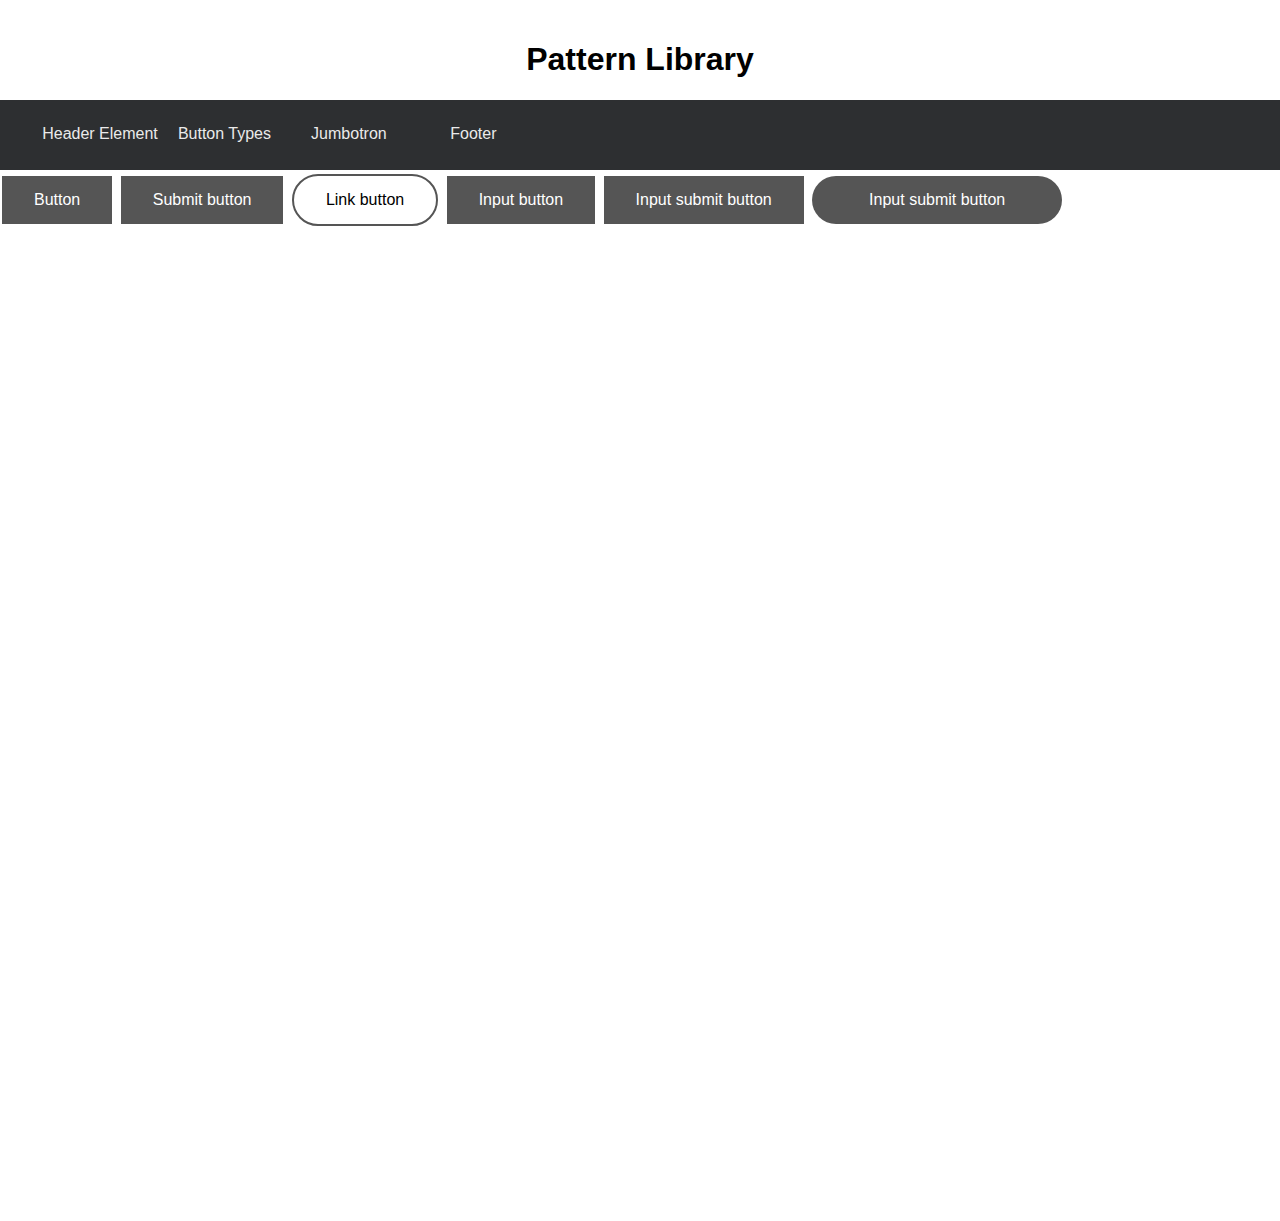
<file: pattern library/index.html>
<!DOCTYPE html>
<html>
    <head>
         <meta name="viewport" content="width=device-width, initial-scale=1.0" />
        <title>Pattern Library </title>
         <link rel="stylesheet" href="css/style.css" type="text/css" />
         
    </head>
    <body>
        <div>
            <h1> Pattern Library </h1>
            <div>
                <nav id="navtop">

                	<label for="touch"><span>Menu</span></label>               
                	<input type="checkbox" id="touch"> 
                
                    	<ul class="slide">
                    		<li><a href="header.html">Header Element</a></li>
                    		<li><a href="button.html">Button Types</a></li>
                    		<li><a href="jumbotron.html">Jumbotron</a></li>
                    		<li><a href="footer.html">Footer</a></li></li>
                    	</ul>
                
                </nav> 
            </div>
            
            <div id="buttons">
                
                <button class="button1">Button</button>
                <button class="button2" type="submit" >Submit button</button>
                <a href="#" class="button3">Link button</a>
                <input class="button4" type="button" value="Input button">
                <input class="button5" type="submit" value="Input submit button">
                <input class="button6" type="submit" value="Input submit button">
            </div>
                
                
            
            <div class='jumbotron' id='jumbo1'>
		<div class='container'>
			<h1>Sign Up Now</h1>
			<p>Sign up with your email to get out new updates</p>
			<a class='buttonj' href='#'>SIGN UP</a>
		</div>
	</div>
            
            
            
            
            
            
            
            
            
            
            
            
        </div>

    </body>
</html>
</file>
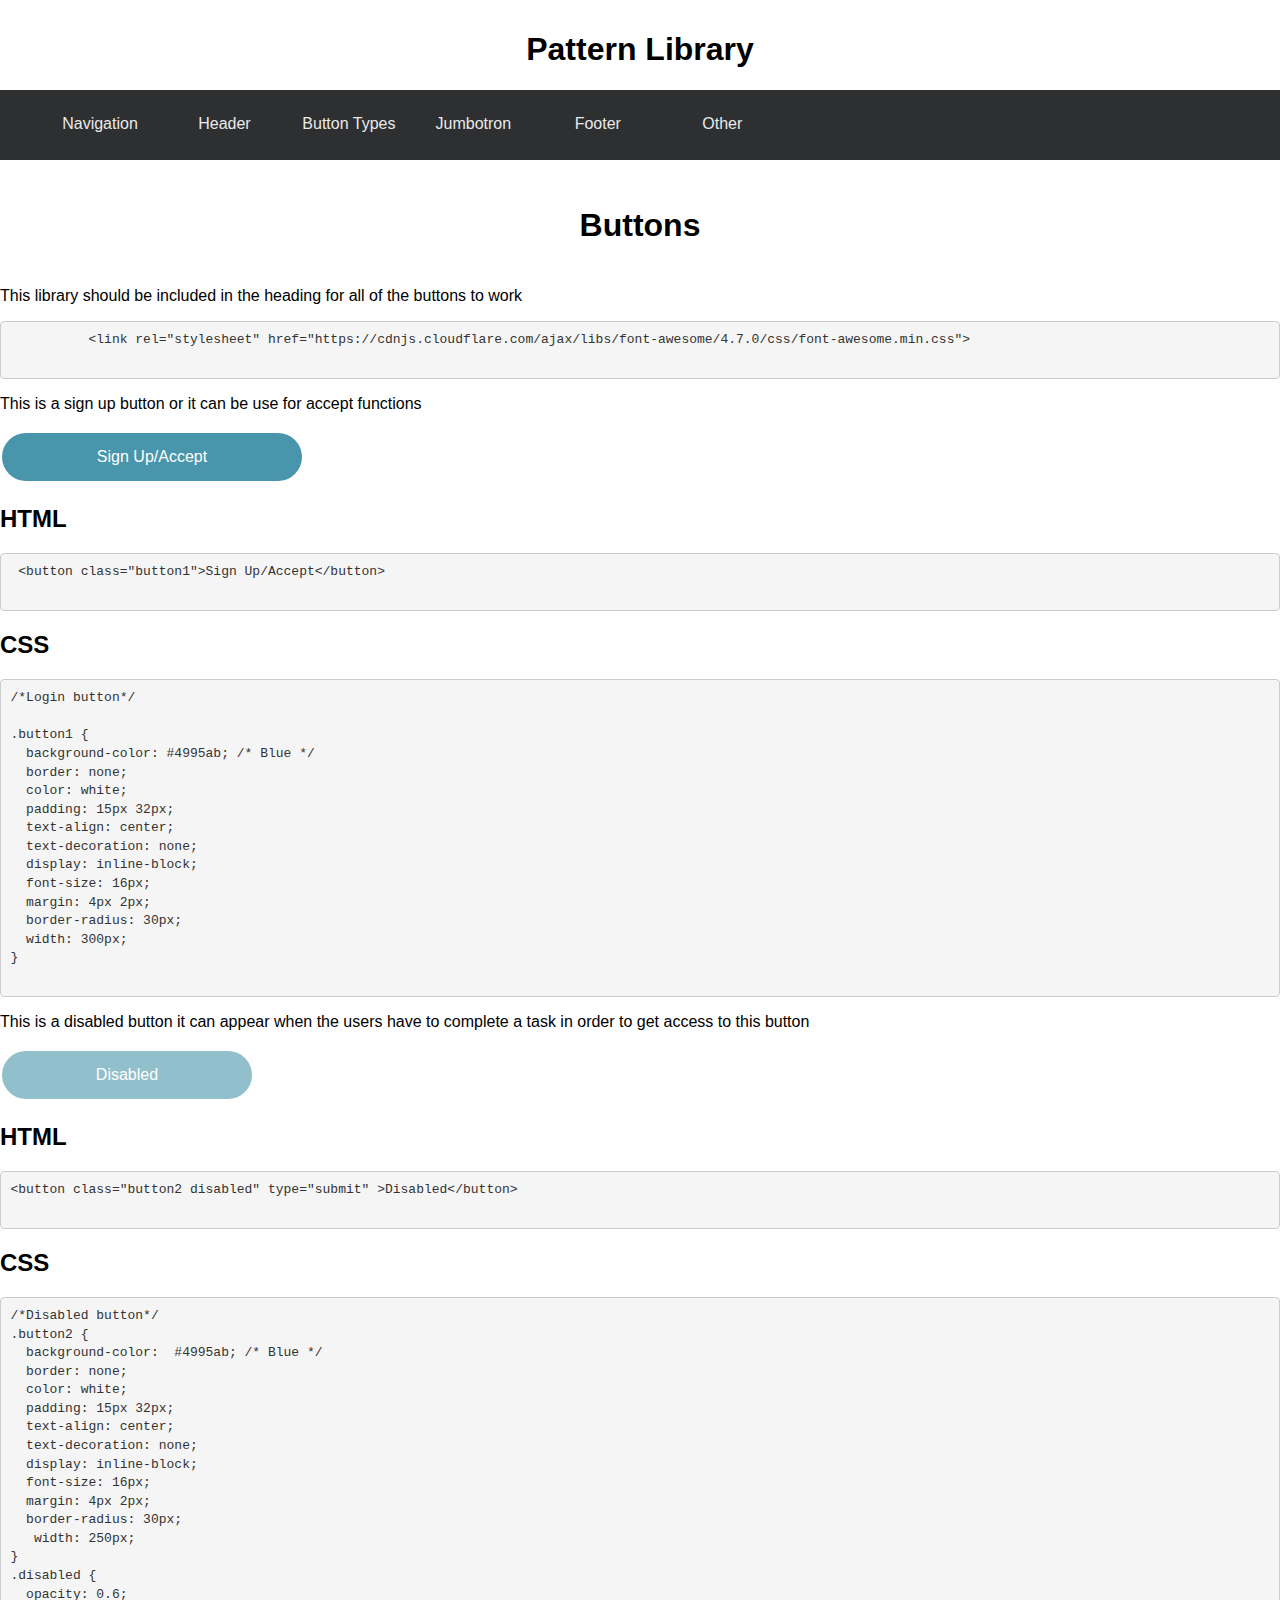
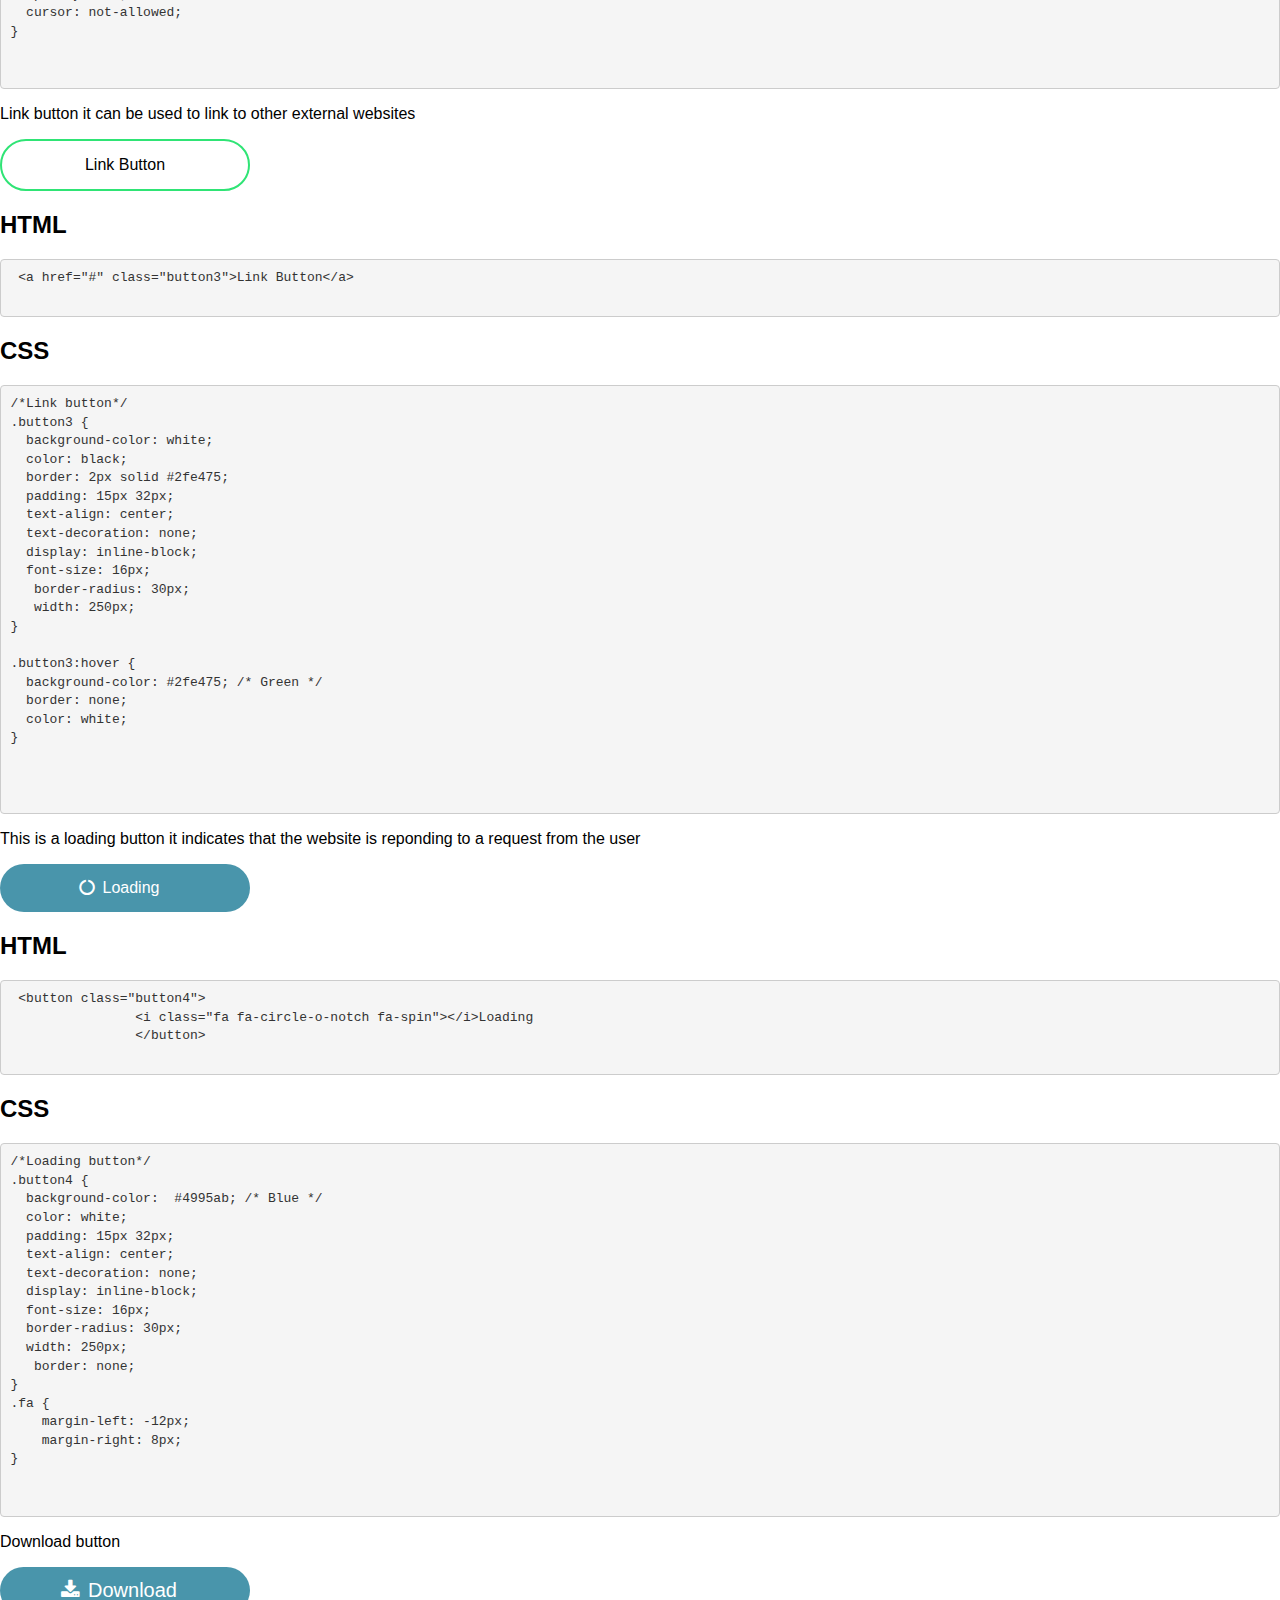
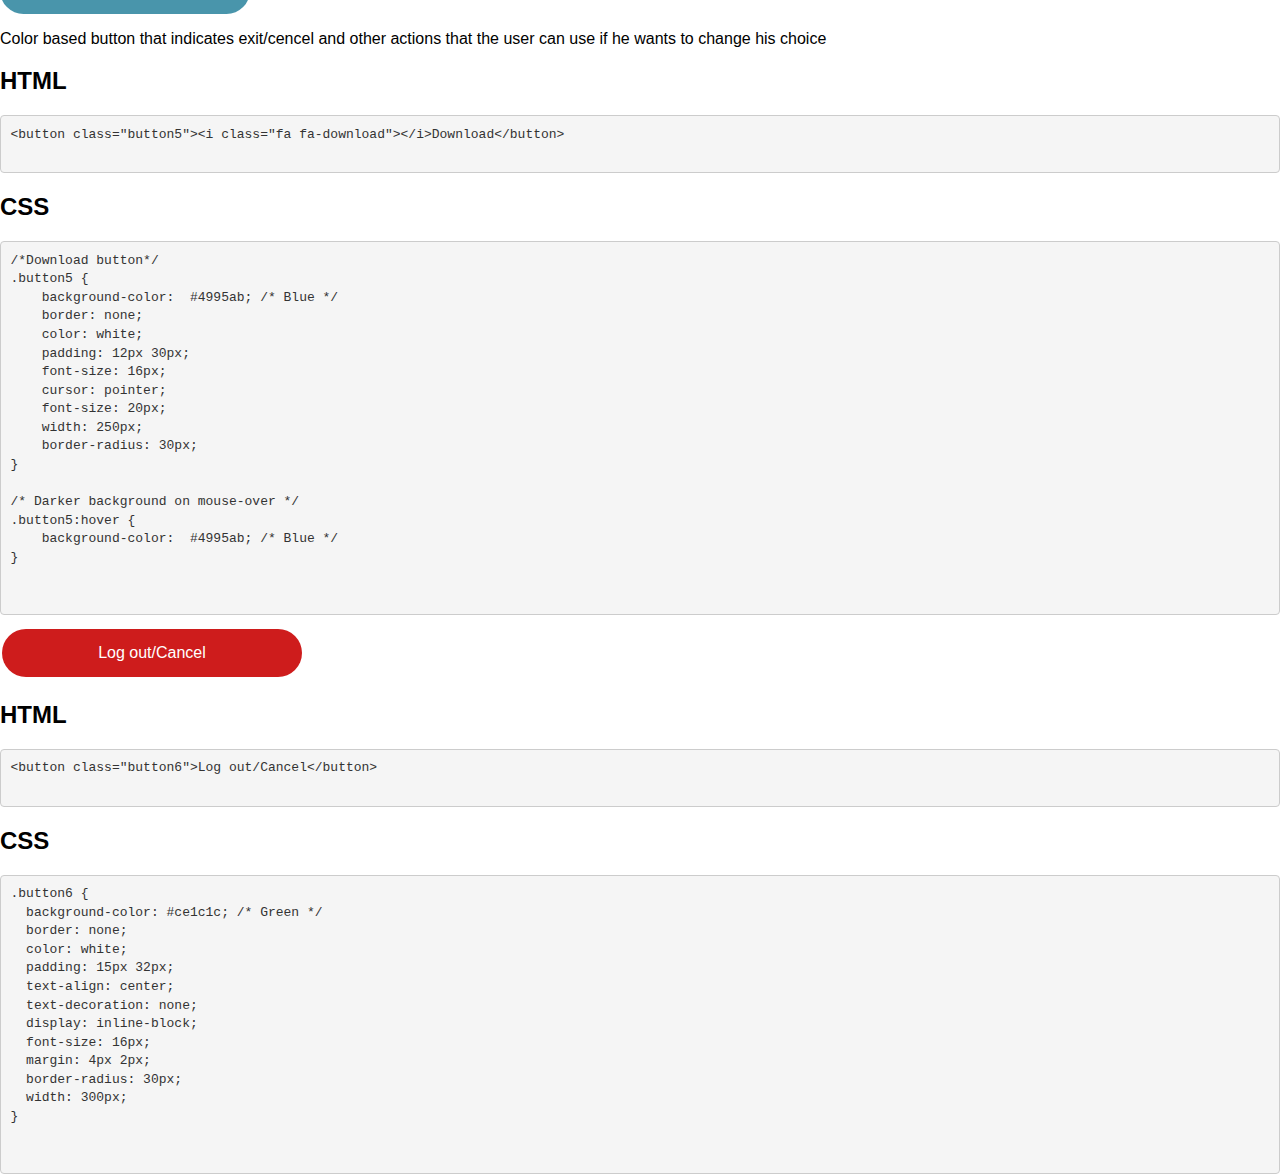
<file: pattern library/buttons.html>
<!DOCTYPE html>
<html>

<head>
  <meta name="viewport" content="width=device-width, initial-scale=1.0" />
  <title>Pattern Library </title>
  <link rel="stylesheet" href="css/buttons.css" type="text/css" />
  <link rel="stylesheet" href="https://cdnjs.cloudflare.com/ajax/libs/font-awesome/4.7.0/css/font-awesome.min.css">

</head>

<body>
  <div>
    <h1> Pattern Library </h1>
    <div>
      <nav id="navtop">

        <label for="touch"><span>Menu</span></label>
        <input type="checkbox" id="touch">

        <ul class="slide">

          <li><a href="navigation.html">Navigation</a></li>
          <li><a href="header.html">Header</a></li>
          <li><a href="buttons.html">Button Types</a></li>
          <li><a href="jumbotron.html">Jumbotron</a></li>
          <li><a href="footer.html">Footer</a></li>
          <li><a href="other.html">Other</a></li>
          
        </ul>

      </nav>
    </div>
    
    <div id="buttons">
       <h4>Buttons</h4>

    <div>
      <p>This library should be included in the heading for all of the buttons to work</p>
      <code>
          <pre>
          &lt;link rel=&quot;stylesheet&quot; href=&quot;https://cdnjs.cloudflare.com/ajax/libs/font-awesome/4.7.0/css/font-awesome.min.css&quot;&gt;
         </pre>
       </code>
    </div>  
      <p>This is a sign up button or it can be use for accept functions</p>
      <button class="button1">Sign Up/Accept</button>
      <div>
        <h2>HTML</h2>
        <code>
          <pre>
 &lt;button class=&quot;button1&quot;&gt;Sign Up/Accept&lt;/button&gt;
         </pre>
       </code>
      </div>
      <div>
        <h2>CSS</h2>
        <code>
          <pre>
/*Login button*/

.button1 {
  background-color: #4995ab; /* Blue */
  border: none;
  color: white;
  padding: 15px 32px;
  text-align: center;
  text-decoration: none;
  display: inline-block;
  font-size: 16px;
  margin: 4px 2px;
  border-radius: 30px;
  width: 300px;
}
         </pre>
       </code>
      </div>
      <p>This is a disabled button it can appear when the users have to complete a task in order to get access to this button</p>
      <button class="button2 disabled" type="submit">Disabled</button>
      <div>
        <h2>HTML</h2>
        <code>
          <pre>
&lt;button class=&quot;button2 disabled&quot; type=&quot;submit&quot; &gt;Disabled&lt;/button&gt;
         </pre>
       </code>
      </div>
      <div>
        <h2>CSS</h2>
        <code>
          <pre>
/*Disabled button*/
.button2 {
  background-color:  #4995ab; /* Blue */
  border: none;
  color: white;
  padding: 15px 32px;
  text-align: center;
  text-decoration: none;
  display: inline-block;
  font-size: 16px;
  margin: 4px 2px;
  border-radius: 30px;
   width: 250px;
}
.disabled {
  opacity: 0.6;
  cursor: not-allowed;
}

         </pre>
       </code>
      </div>

      <p>Link button it can be used to link to other external websites</p>
      <a href="#" class="button3">Link Button</a>
      <div>
        <h2>HTML</h2>
        <code>
          <pre>
 &lt;a href=&quot;#&quot; class=&quot;button3&quot;&gt;Link Button&lt;/a&gt;
         </pre>
       </code>
      </div>
      <div>
        <h2>CSS</h2>
        <code>
          <pre>
/*Link button*/
.button3 {
  background-color: white;
  color: black;
  border: 2px solid #2fe475;
  padding: 15px 32px;
  text-align: center;
  text-decoration: none;
  display: inline-block;
  font-size: 16px;
   border-radius: 30px;
   width: 250px;
}

.button3:hover {
  background-color: #2fe475; /* Green */
  border: none;
  color: white;
}


         </pre>
       </code>
      </div>

      <p>This is a loading button it indicates that the website is reponding to a request from the user</p>
      <button class="button4">
                <i class="fa fa-circle-o-notch fa-spin"></i>Loading
                </button>
      <div>
        <h2>HTML</h2>
        <code>
          <pre>
 &lt;button class=&quot;button4&quot;&gt;
                &lt;i class=&quot;fa fa-circle-o-notch fa-spin&quot;&gt;&lt;/i&gt;Loading
                &lt;/button&gt;
         </pre>
       </code>
      </div>

      <div>
        <h2>CSS</h2>
        <code>
          <pre>
/*Loading button*/
.button4 {
  background-color:  #4995ab; /* Blue */
  color: white;
  padding: 15px 32px;
  text-align: center;
  text-decoration: none;
  display: inline-block;
  font-size: 16px;
  border-radius: 30px;
  width: 250px;
   border: none;
}
.fa {
    margin-left: -12px;
    margin-right: 8px;
}

         </pre>
       </code>
      </div>

      <p>Download button</p>
      <button class="button5"><i class="fa fa-download"></i>Download</button>
      <p>Color based button that indicates exit/cencel and other actions that the user can use if he wants to change his choice</p>
      <div>
        <h2>HTML</h2>
        <code>
          <pre>
&lt;button class=&quot;button5&quot;&gt;&lt;i class=&quot;fa fa-download&quot;&gt;&lt;/i&gt;Download&lt;/button&gt;
         </pre>
       </code>
      </div>

      <div>
        <h2>CSS</h2>
        <code>
          <pre>
/*Download button*/
.button5 {
    background-color:  #4995ab; /* Blue */
    border: none;
    color: white;
    padding: 12px 30px;
    font-size: 16px;
    cursor: pointer;
    font-size: 20px;
    width: 250px;
    border-radius: 30px;
}

/* Darker background on mouse-over */
.button5:hover {
    background-color:  #4995ab; /* Blue */
}

         </pre>
       </code>
      </div>

      <button class="button6">Log out/Cancel</button>
    </div>

    <div>
      <h2>HTML</h2>
      <code>
          <pre>
&lt;button class=&quot;button6&quot;&gt;Log out/Cancel&lt;/button&gt;
         </pre>
       </code>
    </div>

    <div>
      <h2>CSS</h2>
      <code>
          <pre>
.button6 {
  background-color: #ce1c1c; /* Green */
  border: none;
  color: white;
  padding: 15px 32px;
  text-align: center;
  text-decoration: none;
  display: inline-block;
  font-size: 16px;
  margin: 4px 2px;
  border-radius: 30px;
  width: 300px;
}

         </pre>
       </code>
    </div>

  </div>

</body>

</html>
</file>
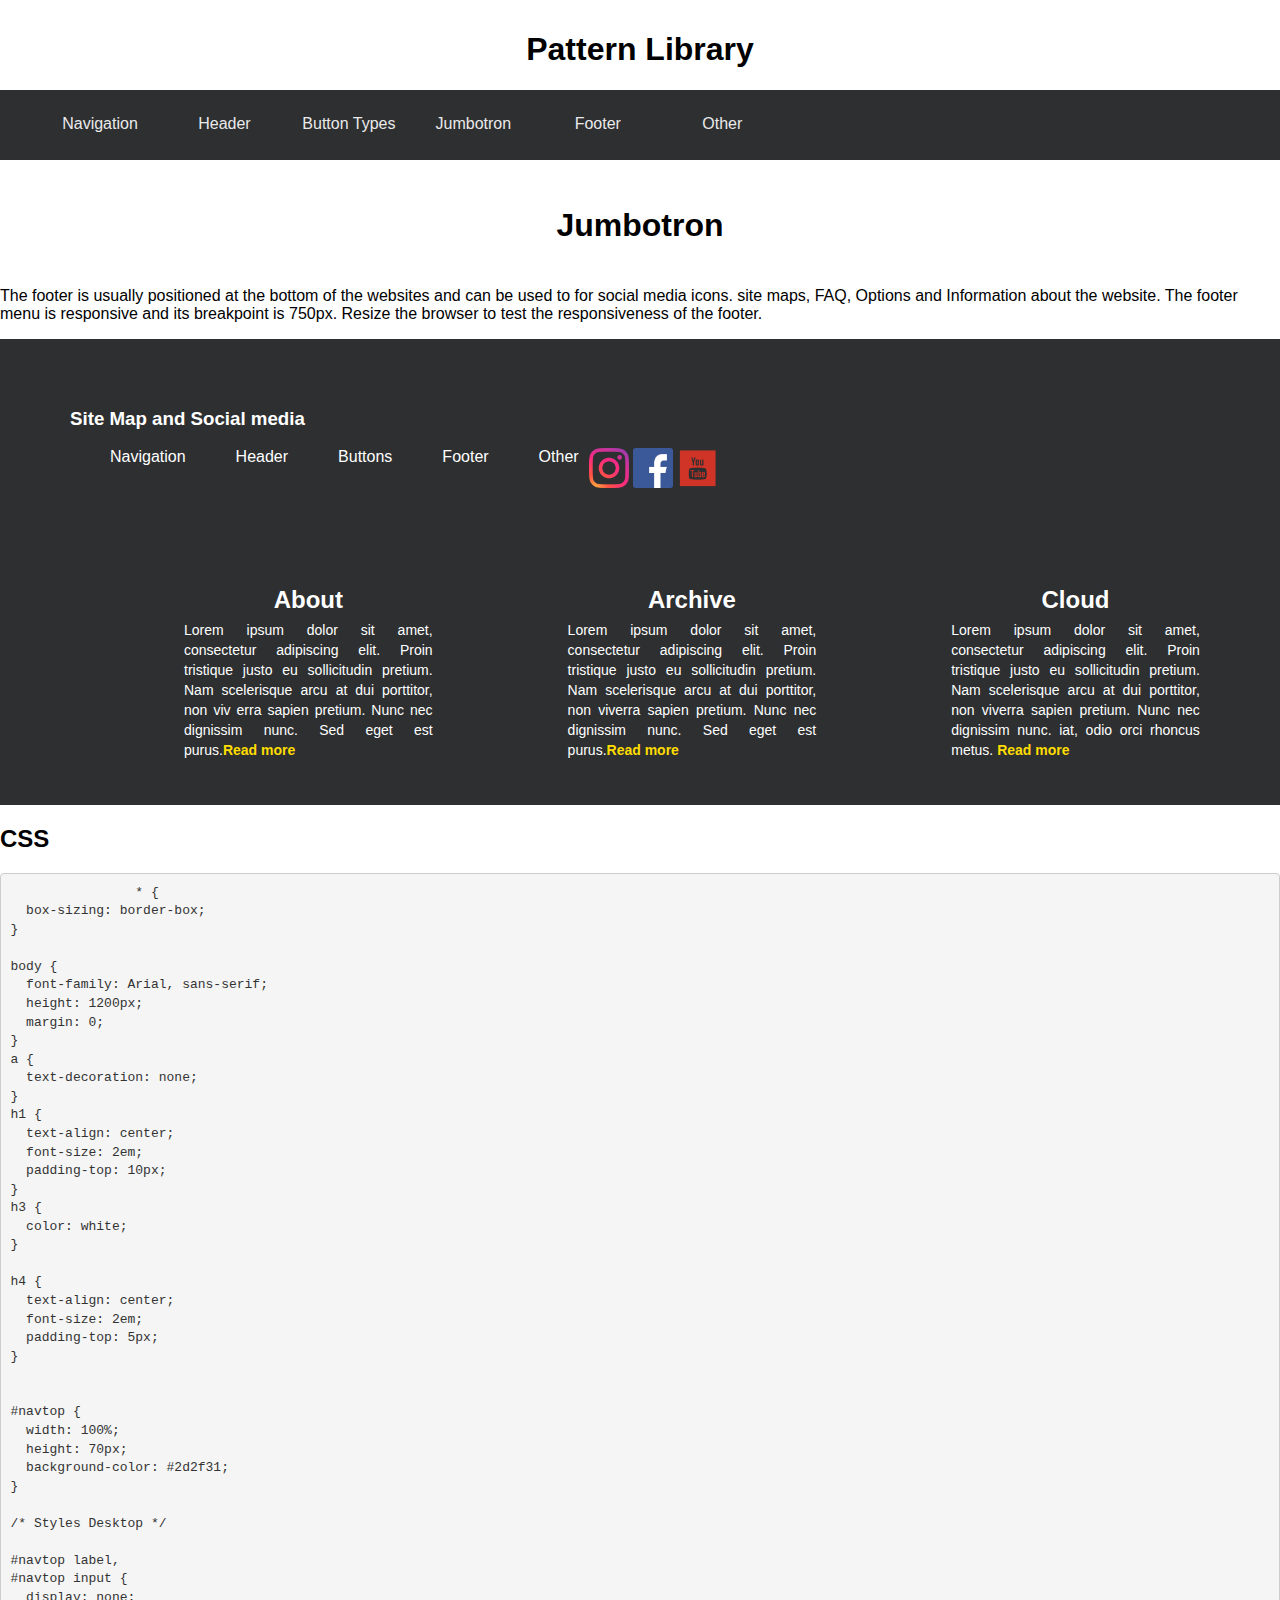
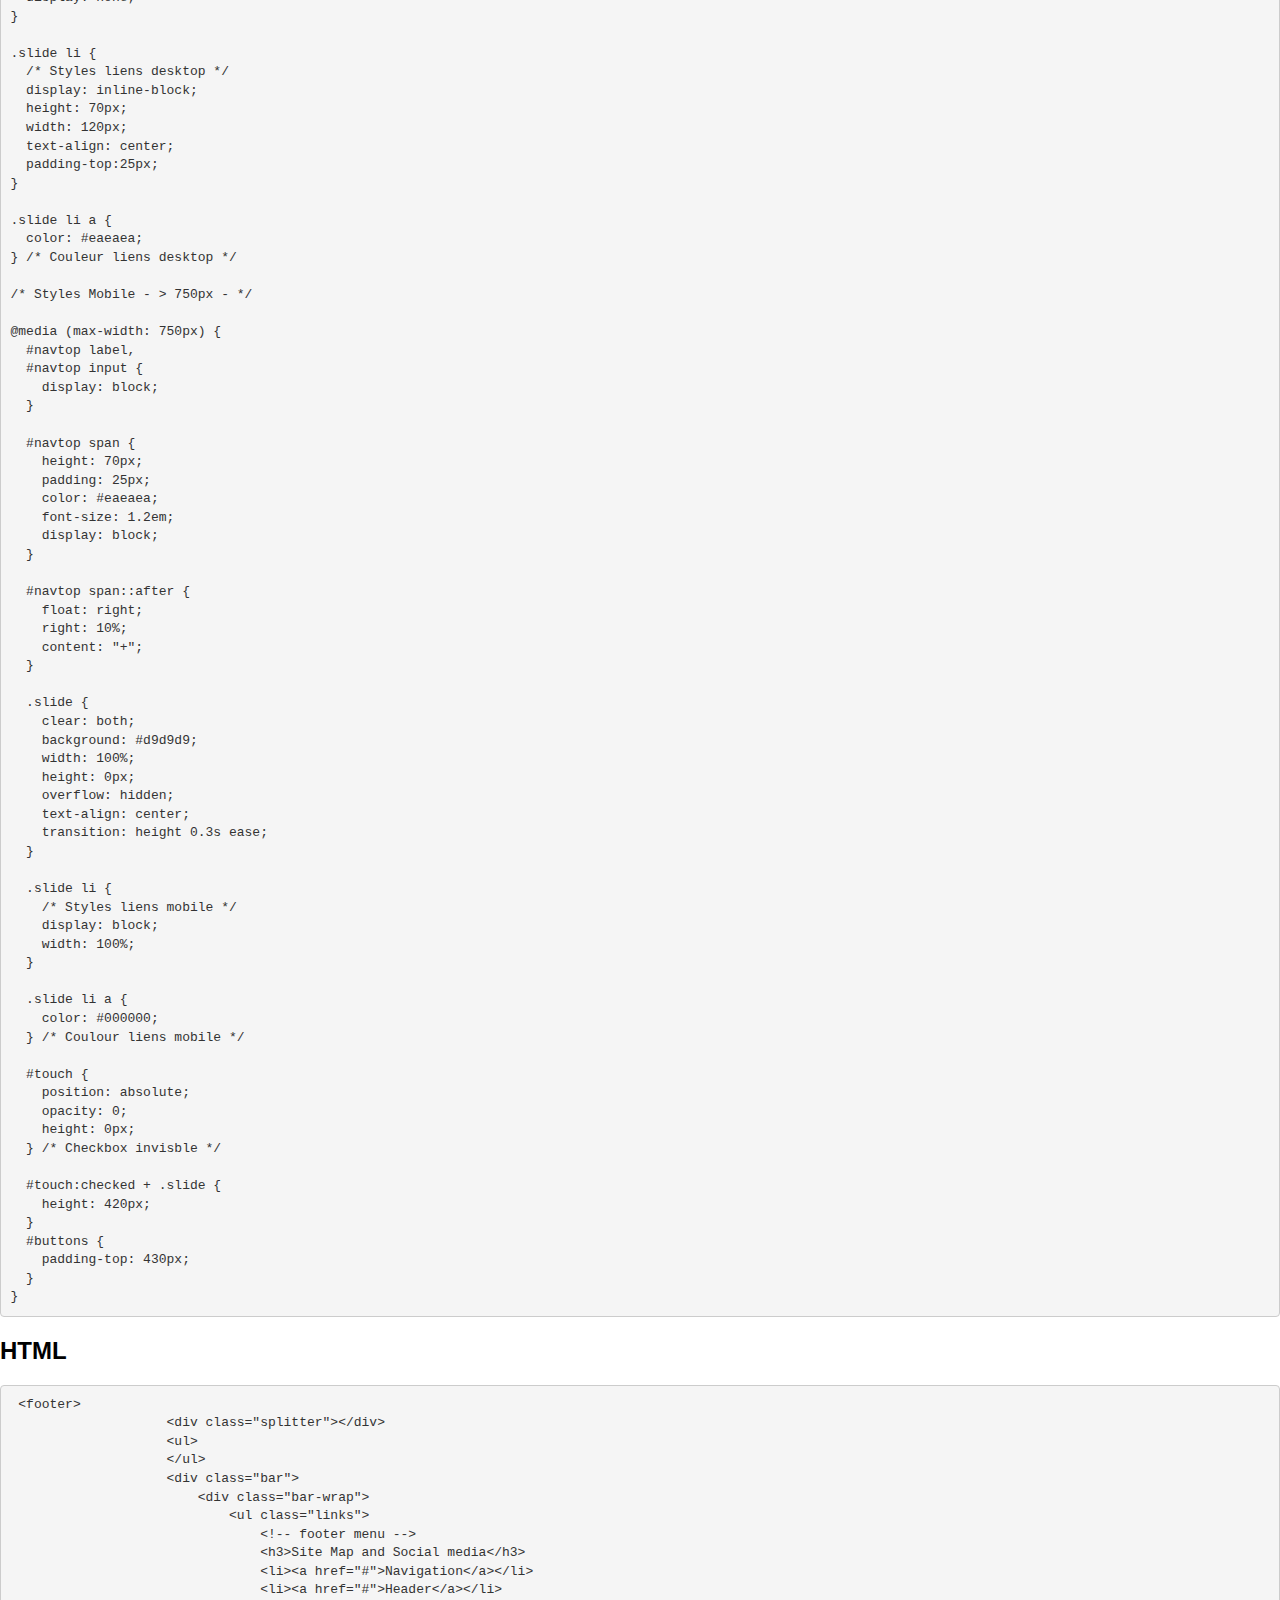
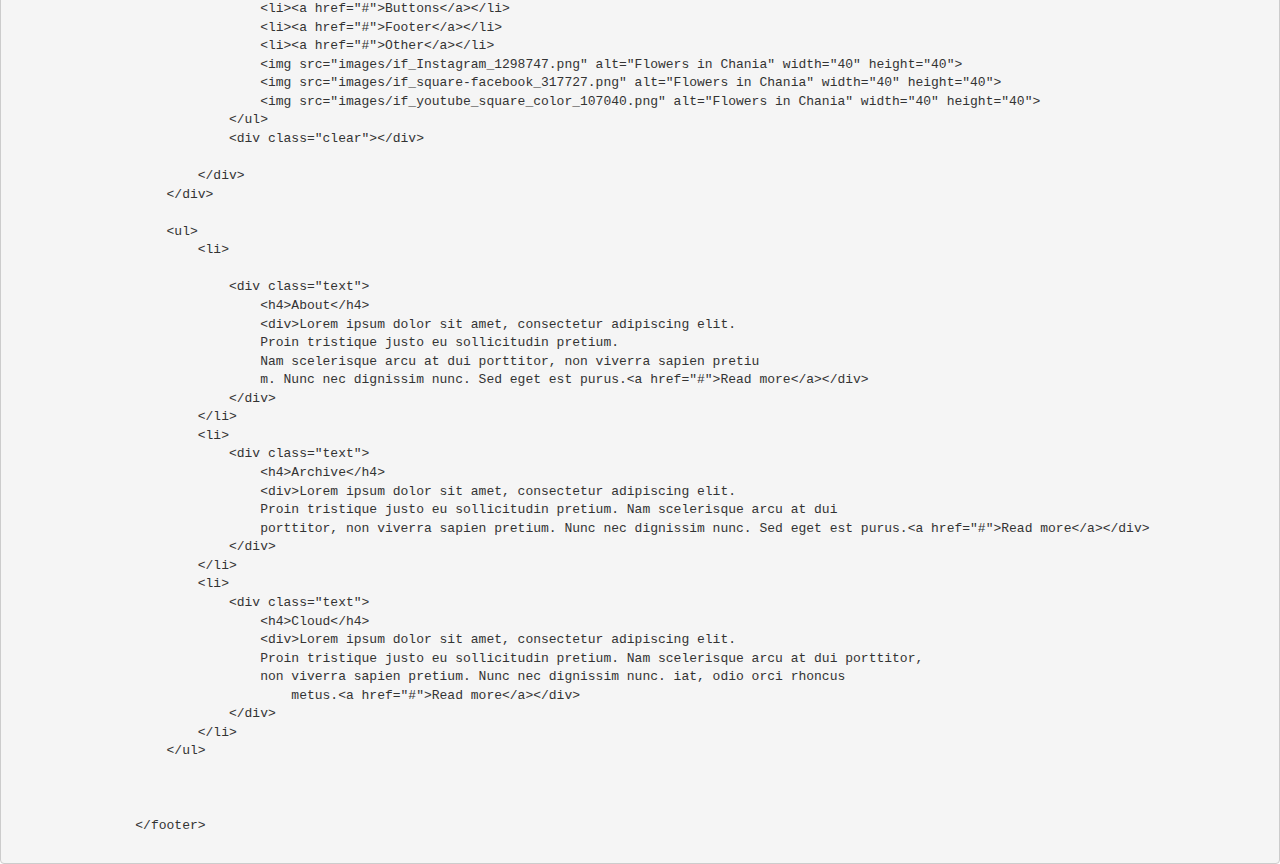
<file: pattern library/footer.html>
<!DOCTYPE html>
<html>

<head>
  <meta name="viewport" content="width=device-width, initial-scale=1.0" />
  <title>Pattern Library </title>
  <link rel="stylesheet" href="css/footer.css" type="text/css" />

</head>

<body>
  <div>
    <h1> Pattern Library </h1>
    <div>
      <nav id="navtop">

        <label for="touch"><span>Menu</span></label>
        <input type="checkbox" id="touch">

        <ul class="slide">
          <li><a href="navigation.html">Navigation</a></li>
          <li><a href="header.html">Header</a></li>
          <li><a href="buttons.html">Button Types</a></li>
          <li><a href="jumbotron.html">Jumbotron</a></li>
          <li><a href="footer.html">Footer</a></li>
          </li>
          <li><a href="other.html">Other</a></li>
          </li>
        </ul>
        <h4>Jumbotron</h4>
        <p>The footer is usually positioned at the bottom of the websites and can be used to for social media icons. site maps, FAQ, Options and Information about the website. The footer menu is responsive and its breakpoint is 750px. Resize the browser
          to test the responsiveness of the footer.</p>
        <footer>
          <div class="splitter"></div>
          <ul>
          </ul>
          <div class="bar">
            <div class="bar-wrap">
              <ul class="links">
                <!-- footer menu -->
                <h3>Site Map and Social media</h3>
                <li><a href="#">Navigation</a></li>
                <li><a href="#">Header</a></li>
                <li><a href="#">Buttons</a></li>
                <li><a href="#">Footer</a></li>
                <li><a href="#">Other</a></li>
                <img src="images/if_Instagram_1298747.png" alt="Flowers in Chania" width="40" height="40">
                <img src="images/if_square-facebook_317727.png" alt="Flowers in Chania" width="40" height="40">
                <img src="images/if_youtube_square_color_107040.png" alt="Flowers in Chania" width="40" height="40">
              </ul>
              <div class="clear"></div>

            </div>
          </div>

          <ul>
            <li>

              <div class="text">
                <h4>About</h4>
                <div>Lorem ipsum dolor sit amet, consectetur adipiscing elit. Proin tristique justo eu sollicitudin pretium. Nam scelerisque arcu at dui porttitor, non viv erra sapien pretium. Nunc nec dignissim nunc. Sed eget est purus.<a href="#">Read more</a></div>
              </div>
            </li>
            <li>
              <div class="text">
                <h4>Archive</h4>
                <div>Lorem ipsum dolor sit amet, consectetur adipiscing elit. Proin tristique justo eu sollicitudin pretium. Nam scelerisque arcu at dui porttitor, non viverra sapien pretium. Nunc nec dignissim nunc. Sed eget est purus.<a href="#">Read more</a></div>
              </div>
            </li>
            <li>
              <div class="text">
                <h4>Cloud</h4>
                <div>Lorem ipsum dolor sit amet, consectetur adipiscing elit. Proin tristique justo eu sollicitudin pretium. Nam scelerisque arcu at dui porttitor, non viverra sapien pretium. Nunc nec dignissim nunc. iat, odio orci rhoncus metus.
                  <a href="#">Read more</a></div>
              </div>
            </li>
          </ul>

        </footer>
        <div>
          <h2>CSS</h2>
          <code>
          <pre>
                * {
  box-sizing: border-box;
}

body {
  font-family: Arial, sans-serif;
  height: 1200px;
  margin: 0;
}
a {
  text-decoration: none;
}
h1 {
  text-align: center;
  font-size: 2em;
  padding-top: 10px;
}
h3 {
  color: white;
}

h4 {
  text-align: center;
  font-size: 2em;
  padding-top: 5px;
}


#navtop {
  width: 100%;
  height: 70px;
  background-color: #2d2f31;
}

/* Styles Desktop */

#navtop label,
#navtop input {
  display: none;
}

.slide li {
  /* Styles liens desktop */
  display: inline-block;
  height: 70px;
  width: 120px;
  text-align: center;
  padding-top:25px;
}

.slide li a {
  color: #eaeaea;
} /* Couleur liens desktop */

/* Styles Mobile - > 750px - */

@media (max-width: 750px) {
  #navtop label,
  #navtop input {
    display: block;
  }

  #navtop span {
    height: 70px;
    padding: 25px;
    color: #eaeaea;
    font-size: 1.2em;
    display: block;
  }

  #navtop span::after {
    float: right;
    right: 10%;
    content: "+";
  }

  .slide {
    clear: both;
    background: #d9d9d9;
    width: 100%;
    height: 0px;
    overflow: hidden;
    text-align: center;
    transition: height 0.3s ease;
  }

  .slide li {
    /* Styles liens mobile */
    display: block;
    width: 100%;
  }

  .slide li a {
    color: #000000;
  } /* Coulour liens mobile */

  #touch {
    position: absolute;
    opacity: 0;
    height: 0px;
  } /* Checkbox invisble */

  #touch:checked + .slide {
    height: 420px;
  } 
  #buttons {
    padding-top: 430px;
  }
}
</pre>
       </code>
        </div>

        <h2>HTML</h2>
        <code>
          <pre>
 &lt;footer&gt;
                    &lt;div class=&quot;splitter&quot;&gt;&lt;/div&gt;
                    &lt;ul&gt;
                    &lt;/ul&gt;
                    &lt;div class=&quot;bar&quot;&gt;
                        &lt;div class=&quot;bar-wrap&quot;&gt;
                            &lt;ul class=&quot;links&quot;&gt;
                                &lt;!-- footer menu --&gt;
                                &lt;h3&gt;Site Map and Social media&lt;/h3&gt;
                                &lt;li&gt;&lt;a href=&quot;#&quot;&gt;Navigation&lt;/a&gt;&lt;/li&gt;
                                &lt;li&gt;&lt;a href=&quot;#&quot;&gt;Header&lt;/a&gt;&lt;/li&gt;
                                &lt;li&gt;&lt;a href=&quot;#&quot;&gt;Buttons&lt;/a&gt;&lt;/li&gt;
                                &lt;li&gt;&lt;a href=&quot;#&quot;&gt;Footer&lt;/a&gt;&lt;/li&gt;
                                &lt;li&gt;&lt;a href=&quot;#&quot;&gt;Other&lt;/a&gt;&lt;/li&gt;
                                &lt;img src=&quot;images/if_Instagram_1298747.png&quot; alt=&quot;Flowers in Chania&quot; width=&quot;40&quot; height=&quot;40&quot;&gt;
                                &lt;img src=&quot;images/if_square-facebook_317727.png&quot; alt=&quot;Flowers in Chania&quot; width=&quot;40&quot; height=&quot;40&quot;&gt;
                                &lt;img src=&quot;images/if_youtube_square_color_107040.png&quot; alt=&quot;Flowers in Chania&quot; width=&quot;40&quot; height=&quot;40&quot;&gt;
                            &lt;/ul&gt;
                            &lt;div class=&quot;clear&quot;&gt;&lt;/div&gt;

                        &lt;/div&gt;
                    &lt;/div&gt;

                    &lt;ul&gt;
                        &lt;li&gt;

                            &lt;div class=&quot;text&quot;&gt;
                                &lt;h4&gt;About&lt;/h4&gt;
                                &lt;div&gt;Lorem ipsum dolor sit amet, consectetur adipiscing elit. 
                                Proin tristique justo eu sollicitudin pretium. 
                                Nam scelerisque arcu at dui porttitor, non viverra sapien pretiu
                                m. Nunc nec dignissim nunc. Sed eget est purus.&lt;a href=&quot;#&quot;&gt;Read more&lt;/a&gt;&lt;/div&gt;
                            &lt;/div&gt;
                        &lt;/li&gt;
                        &lt;li&gt;
                            &lt;div class=&quot;text&quot;&gt;
                                &lt;h4&gt;Archive&lt;/h4&gt;
                                &lt;div&gt;Lorem ipsum dolor sit amet, consectetur adipiscing elit. 
                                Proin tristique justo eu sollicitudin pretium. Nam scelerisque arcu at dui 
                                porttitor, non viverra sapien pretium. Nunc nec dignissim nunc. Sed eget est purus.&lt;a href=&quot;#&quot;&gt;Read more&lt;/a&gt;&lt;/div&gt;
                            &lt;/div&gt;
                        &lt;/li&gt;
                        &lt;li&gt;
                            &lt;div class=&quot;text&quot;&gt;
                                &lt;h4&gt;Cloud&lt;/h4&gt;
                                &lt;div&gt;Lorem ipsum dolor sit amet, consectetur adipiscing elit. 
                                Proin tristique justo eu sollicitudin pretium. Nam scelerisque arcu at dui porttitor,
                                non viverra sapien pretium. Nunc nec dignissim nunc. iat, odio orci rhoncus
                                    metus.&lt;a href=&quot;#&quot;&gt;Read more&lt;/a&gt;&lt;/div&gt;
                            &lt;/div&gt;
                        &lt;/li&gt;
                    &lt;/ul&gt;



                &lt;/footer&gt;
         </pre>
       </code>
    </div>

    <div>

      </nav>
    </div>

  </div>

</body>

</html>
</file>
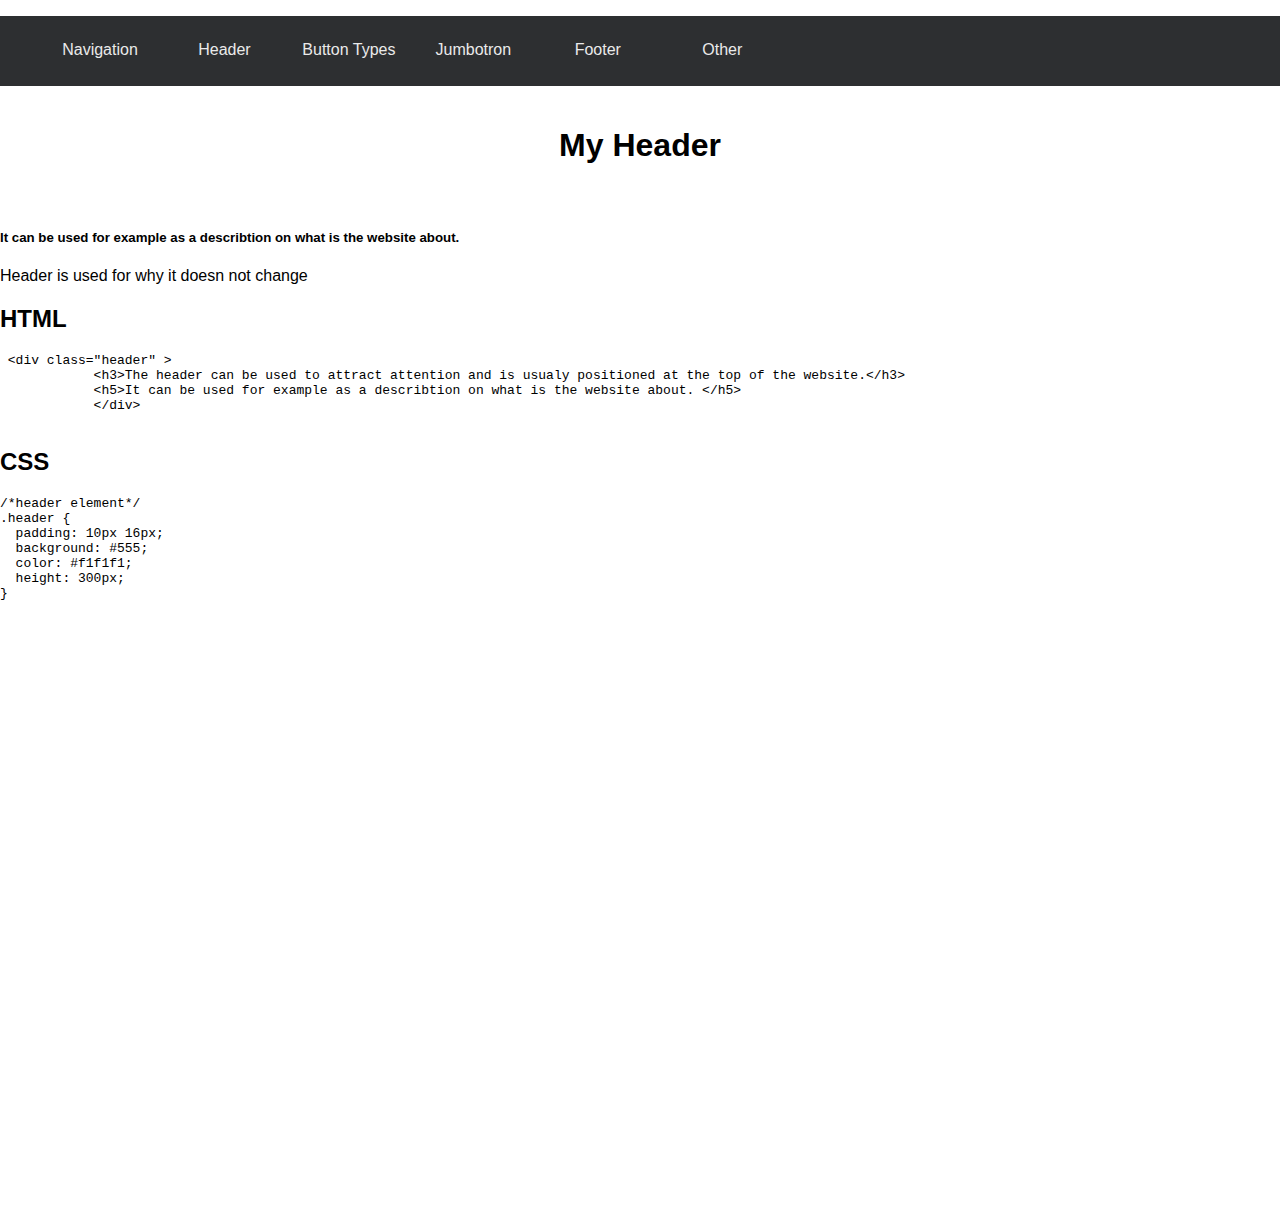
<file: pattern library/header.html>
<!DOCTYPE html>
<html>

<head>
  <meta name="viewport" content="width=device-width, initial-scale=1.0" />
  <title>Pattern Library </title>
  <link rel="stylesheet" href="css/style.css" type="text/css" />

</head>

<body>

  <nav id="navtop">

    <label for="touch"><span>Menu</span></label>
    <input type="checkbox" id="touch">

    <ul class="slide">
      <li><a href="navigation.html">Navigation</a></li>
      <li><a href="header.html">Header</a></li>
      <li><a href="buttons.html">Button Types</a></li>
      <li><a href="jumbotron.html">Jumbotron</a></li>
      <li><a href="footer.html">Footer</a></li>
      <li><a href="other.html">Other</a></li>
     
    </ul>
    <h1>My Header</h1>
    <div class="header">
      <h3>The header can be used to attract attention and is usualy positioned at the top of the website.</h3>
      <h5>It can be used for example as a describtion on what is the website about. </h5>
    </div>
    <p>Header is used for why it doesn not change</p>

    <div>
      <h2>HTML</h2>
      <code>
          <pre>
 &lt;div class=&quot;header&quot; &gt;
            &lt;h3&gt;The header can be used to attract attention and is usualy positioned at the top of the website.&lt;/h3&gt;
            &lt;h5&gt;It can be used for example as a describtion on what is the website about. &lt;/h5&gt;
            &lt;/div&gt;
         </pre>
       </code>
    </div>

    <div>
      <h2>CSS</h2>
      <code>
          <pre>
/*header element*/
.header {
  padding: 10px 16px;
  background: #555;
  color: #f1f1f1;
  height: 300px;
}
 </pre>
       </code>
    </div>
  </nav>

  </div>

</body>

</html>
</file>
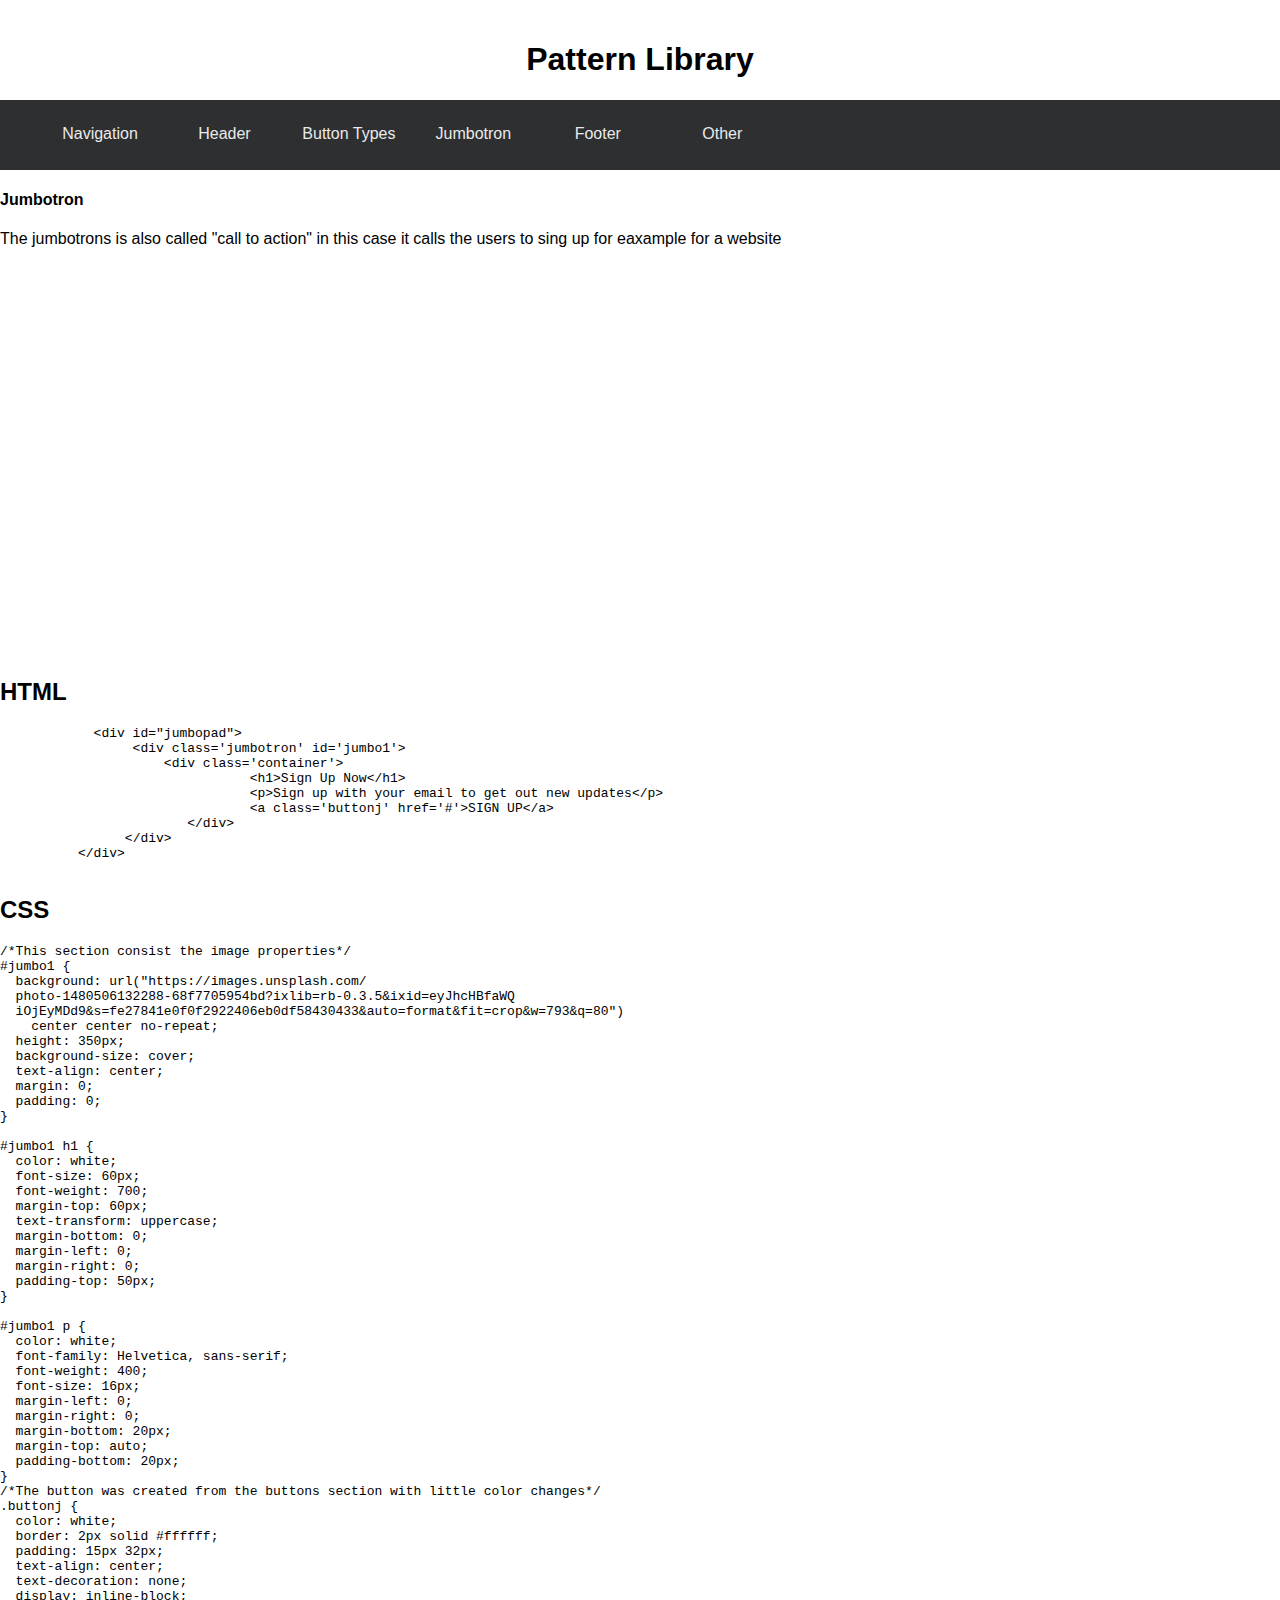
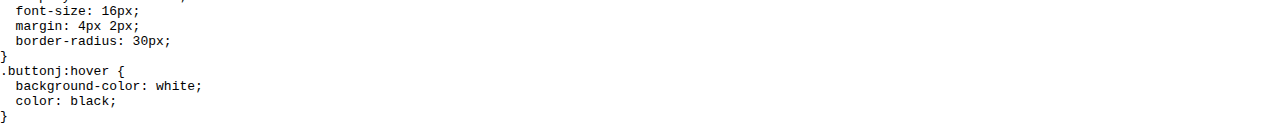
<file: pattern library/jumbotron.html>
<!DOCTYPE html>
<html>

<head>
  <meta name="viewport" content="width=device-width, initial-scale=1.0" />
  <title>Pattern Library </title>
  <link rel="stylesheet" href="css/style.css" type="text/css" />
</head>

<body>
  <div>
    <h1> Pattern Library </h1>
    <div>
      <nav id="navtop">

        <label for="touch"><span>Menu</span></label>
        <input type="checkbox" id="touch">

        <ul class="slide">
          <li><a href="navigation.html">Navigation</a></li>
          <li><a href="header.html">Header</a></li>
          <li><a href="buttons.html">Button Types</a></li>
          <li><a href="jumbotron.html">Jumbotron</a></li>
          <li><a href="footer.html">Footer</a></li>
          </li>
          <li><a href="other.html">Other</a></li>
          </li>
        </ul>
        <h4>Jumbotron</h4>
        <p>The jumbotrons is also called "call to action" in this case it calls the users to sing up for eaxample for a website</p>
        <div id="jumbopad">
          <div class='jumbotron' id='jumbo1'>
            <div class='container'>
              <h1>Sign Up Now</h1>
              <p>Sign up with your email to get out new updates</p>
              <a class='buttonj' href='#'>SIGN UP</a>
            </div>
          </div>
        </div>

        <div>
          <h2>HTML</h2>
          <code>
          <pre>
            &lt;div id=&quot;jumbopad&quot;&gt; 
                 &lt;div class='jumbotron' id='jumbo1'&gt;
    		     &lt;div class='container'&gt;
        			&lt;h1&gt;Sign Up Now&lt;/h1&gt;
        			&lt;p&gt;Sign up with your email to get out new updates&lt;/p&gt;
        			&lt;a class='buttonj' href='#'&gt;SIGN UP&lt;/a&gt;
		        &lt;/div&gt;
	        &lt;/div&gt;
          &lt;/div&gt;
         </pre>
       </code>
        </div>

        <div>
          <h2>CSS</h2>
          <code>
          <pre>
/*This section consist the image properties*/
#jumbo1 {
  background: url("https://images.unsplash.com/
  photo-1480506132288-68f7705954bd?ixlib=rb-0.3.5&ixid=eyJhcHBfaWQ
  iOjEyMDd9&s=fe27841e0f0f2922406eb0df58430433&auto=format&fit=crop&w=793&q=80")
    center center no-repeat;
  height: 350px;
  background-size: cover;
  text-align: center;
  margin: 0;
  padding: 0;
}

#jumbo1 h1 {
  color: white;
  font-size: 60px;
  font-weight: 700;
  margin-top: 60px;
  text-transform: uppercase;
  margin-bottom: 0;
  margin-left: 0;
  margin-right: 0;
  padding-top: 50px;
}

#jumbo1 p {
  color: white;
  font-family: Helvetica, sans-serif;
  font-weight: 400;
  font-size: 16px;
  margin-left: 0;
  margin-right: 0;
  margin-bottom: 20px;
  margin-top: auto;
  padding-bottom: 20px;
}
/*The button was created from the buttons section with little color changes*/
.buttonj {
  color: white;
  border: 2px solid #ffffff;
  padding: 15px 32px;
  text-align: center;
  text-decoration: none;
  display: inline-block;
  font-size: 16px;
  margin: 4px 2px;
  border-radius: 30px;
}
.buttonj:hover {
  background-color: white;
  color: black;
}
         </pre>
       </code>
        </div>

      </nav>
    </div>

  </div>

</body>

</html>
</file>
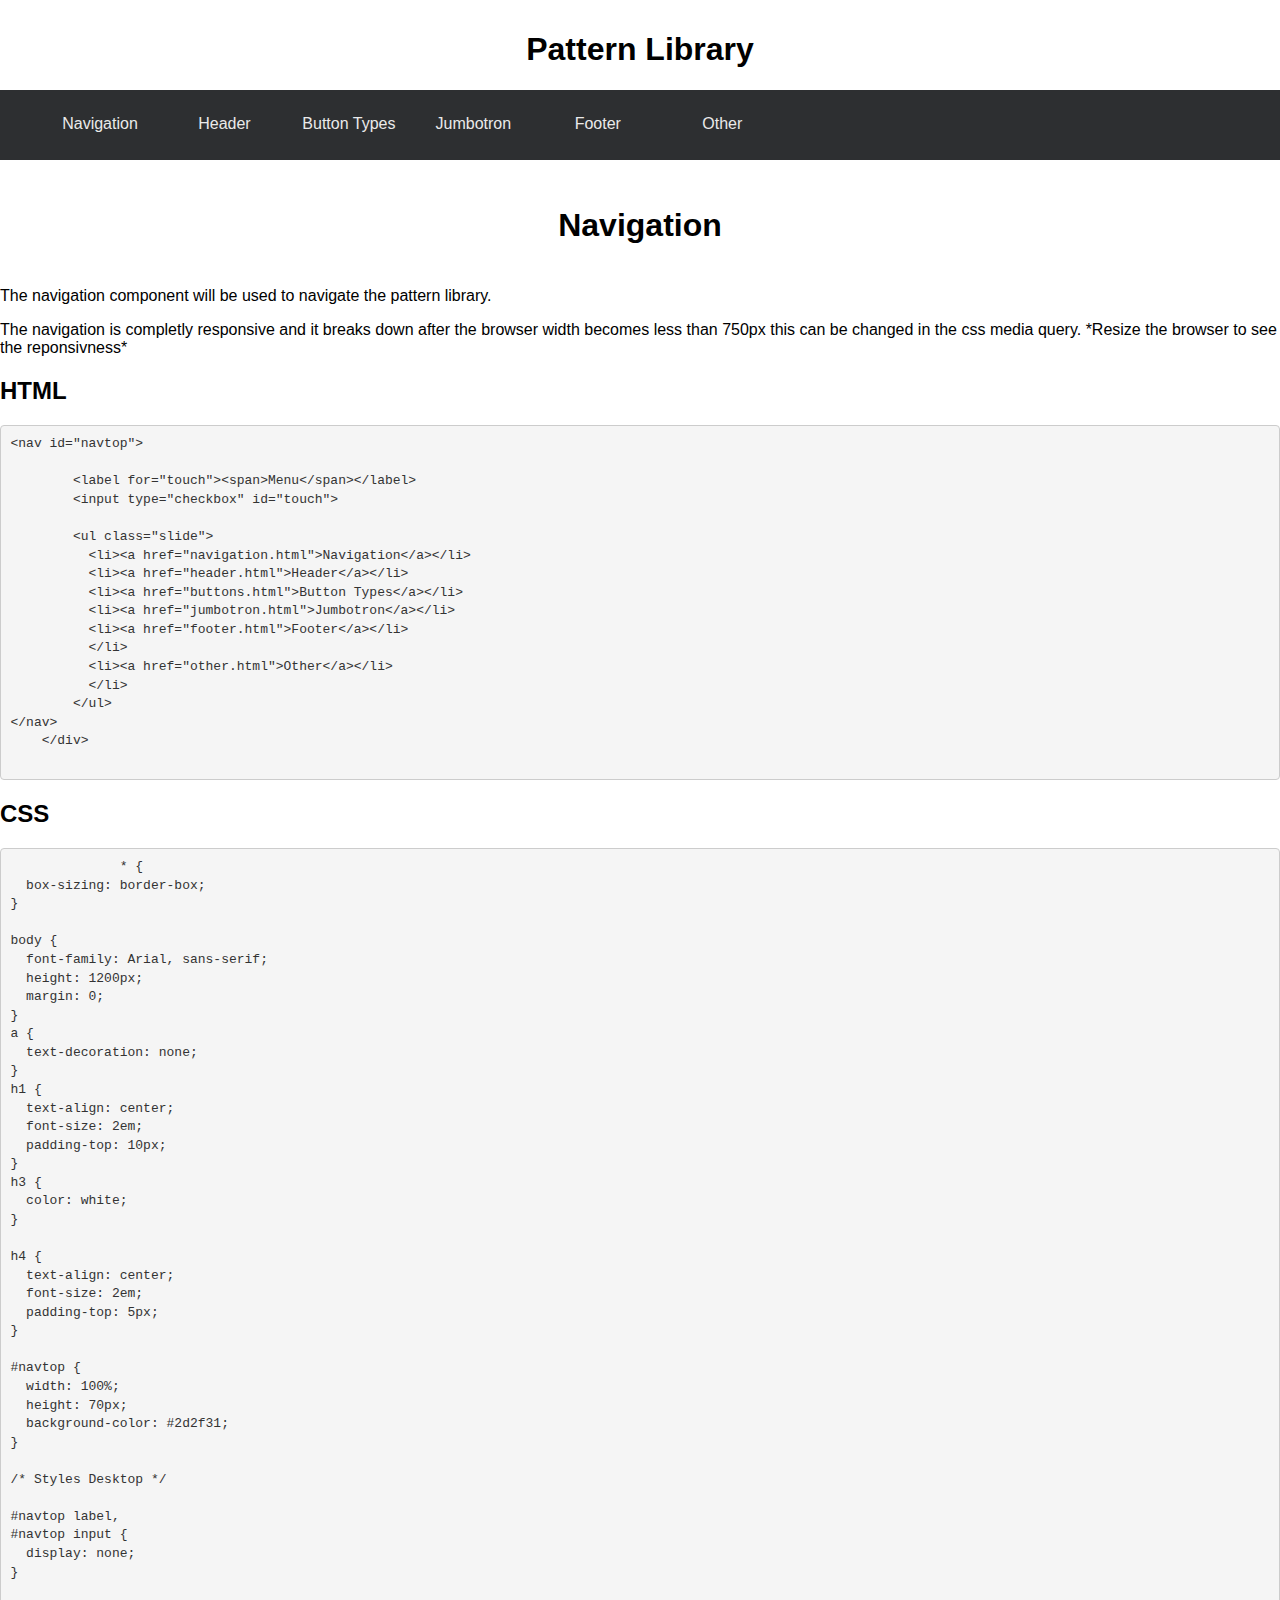
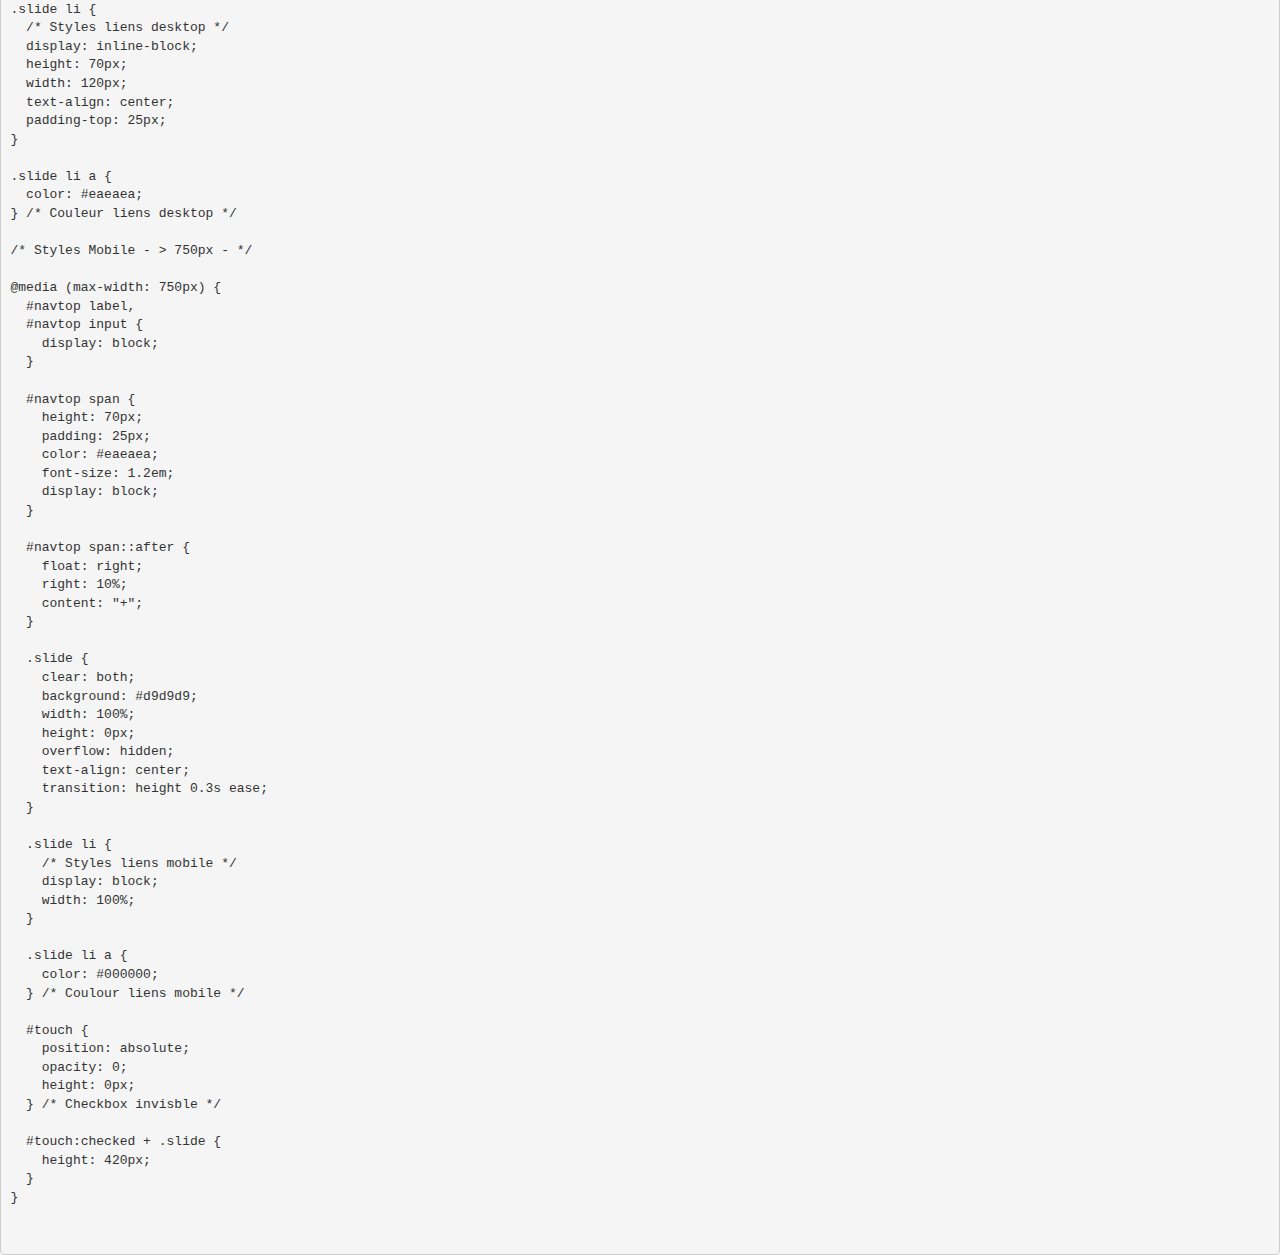
<file: pattern library/navigation.html>
<!DOCTYPE html>
<html>

<head>
  <meta name="viewport" content="width=device-width, initial-scale=1.0" />
  <title>Pattern Library </title>
  <link rel="stylesheet" href="css/nav.css" type="text/css" />
</head>

<body>
  <div>
    <h1> Pattern Library </h1>
    </div>
      <nav id="navtop">

        <label for="touch"><span>Menu</span></label>
        <input type="checkbox" id="touch">

        <ul class="slide">
          <li><a href="navigation.html">Navigation</a></li>
          <li><a href="header.html">Header</a></li>
          <li><a href="buttons.html">Button Types</a></li>
          <li><a href="jumbotron.html">Jumbotron</a></li>
          <li><a href="footer.html">Footer</a></li>
          </li>
          <li><a href="other.html">Other</a></li>
         
        </ul>

        <h4>Navigation</h4>
        <p>The navigation component will be used to navigate the pattern library.</p>
        <p> The navigation is completly responsive and it breaks down after the browser width becomes less than 750px this can be changed in the css media query. *Resize the browser to see the reponsivness*</p>
        <div>
          <h2>HTML</h2>
          <code>
          <pre>
&lt;nav id=&quot;navtop&quot;&gt;

        &lt;label for=&quot;touch&quot;&gt;&lt;span&gt;Menu&lt;/span&gt;&lt;/label&gt;
        &lt;input type=&quot;checkbox&quot; id=&quot;touch&quot;&gt;

        &lt;ul class=&quot;slide&quot;&gt;
          &lt;li&gt;&lt;a href=&quot;navigation.html&quot;&gt;Navigation&lt;/a&gt;&lt;/li&gt;
          &lt;li&gt;&lt;a href=&quot;header.html&quot;&gt;Header&lt;/a&gt;&lt;/li&gt;
          &lt;li&gt;&lt;a href=&quot;buttons.html&quot;&gt;Button Types&lt;/a&gt;&lt;/li&gt;
          &lt;li&gt;&lt;a href=&quot;jumbotron.html&quot;&gt;Jumbotron&lt;/a&gt;&lt;/li&gt;
          &lt;li&gt;&lt;a href=&quot;footer.html&quot;&gt;Footer&lt;/a&gt;&lt;/li&gt;
          &lt;/li&gt;
          &lt;li&gt;&lt;a href=&quot;other.html&quot;&gt;Other&lt;/a&gt;&lt;/li&gt;
          &lt;/li&gt;
        &lt;/ul&gt;
&lt;/nav&gt;
    &lt;/div&gt;
     </pre>
       </code>
        </div>

        <div>
          <h2>CSS</h2>
          <code>
          <pre>
              * {
  box-sizing: border-box;
}

body {
  font-family: Arial, sans-serif;
  height: 1200px;
  margin: 0;
}
a {
  text-decoration: none;
}
h1 {
  text-align: center;
  font-size: 2em;
  padding-top: 10px;
}
h3 {
  color: white;
}

h4 {
  text-align: center;
  font-size: 2em;
  padding-top: 5px;
}

#navtop {
  width: 100%;
  height: 70px;
  background-color: #2d2f31;
}

/* Styles Desktop */

#navtop label,
#navtop input {
  display: none;
}

.slide li {
  /* Styles liens desktop */
  display: inline-block;
  height: 70px;
  width: 120px;
  text-align: center;
  padding-top: 25px;
}

.slide li a {
  color: #eaeaea;
} /* Couleur liens desktop */

/* Styles Mobile - > 750px - */

@media (max-width: 750px) {
  #navtop label,
  #navtop input {
    display: block;
  }

  #navtop span {
    height: 70px;
    padding: 25px;
    color: #eaeaea;
    font-size: 1.2em;
    display: block;
  }

  #navtop span::after {
    float: right;
    right: 10%;
    content: "+";
  }

  .slide {
    clear: both;
    background: #d9d9d9;
    width: 100%;
    height: 0px;
    overflow: hidden;
    text-align: center;
    transition: height 0.3s ease;
  }

  .slide li {
    /* Styles liens mobile */
    display: block;
    width: 100%;
  }

  .slide li a {
    color: #000000;
  } /* Coulour liens mobile */

  #touch {
    position: absolute;
    opacity: 0;
    height: 0px;
  } /* Checkbox invisble */

  #touch:checked + .slide {
    height: 420px;
  }
}
              
         </pre>
       </code>
        </div>
      </nav>
    </div>

</body>

</html>
</file>
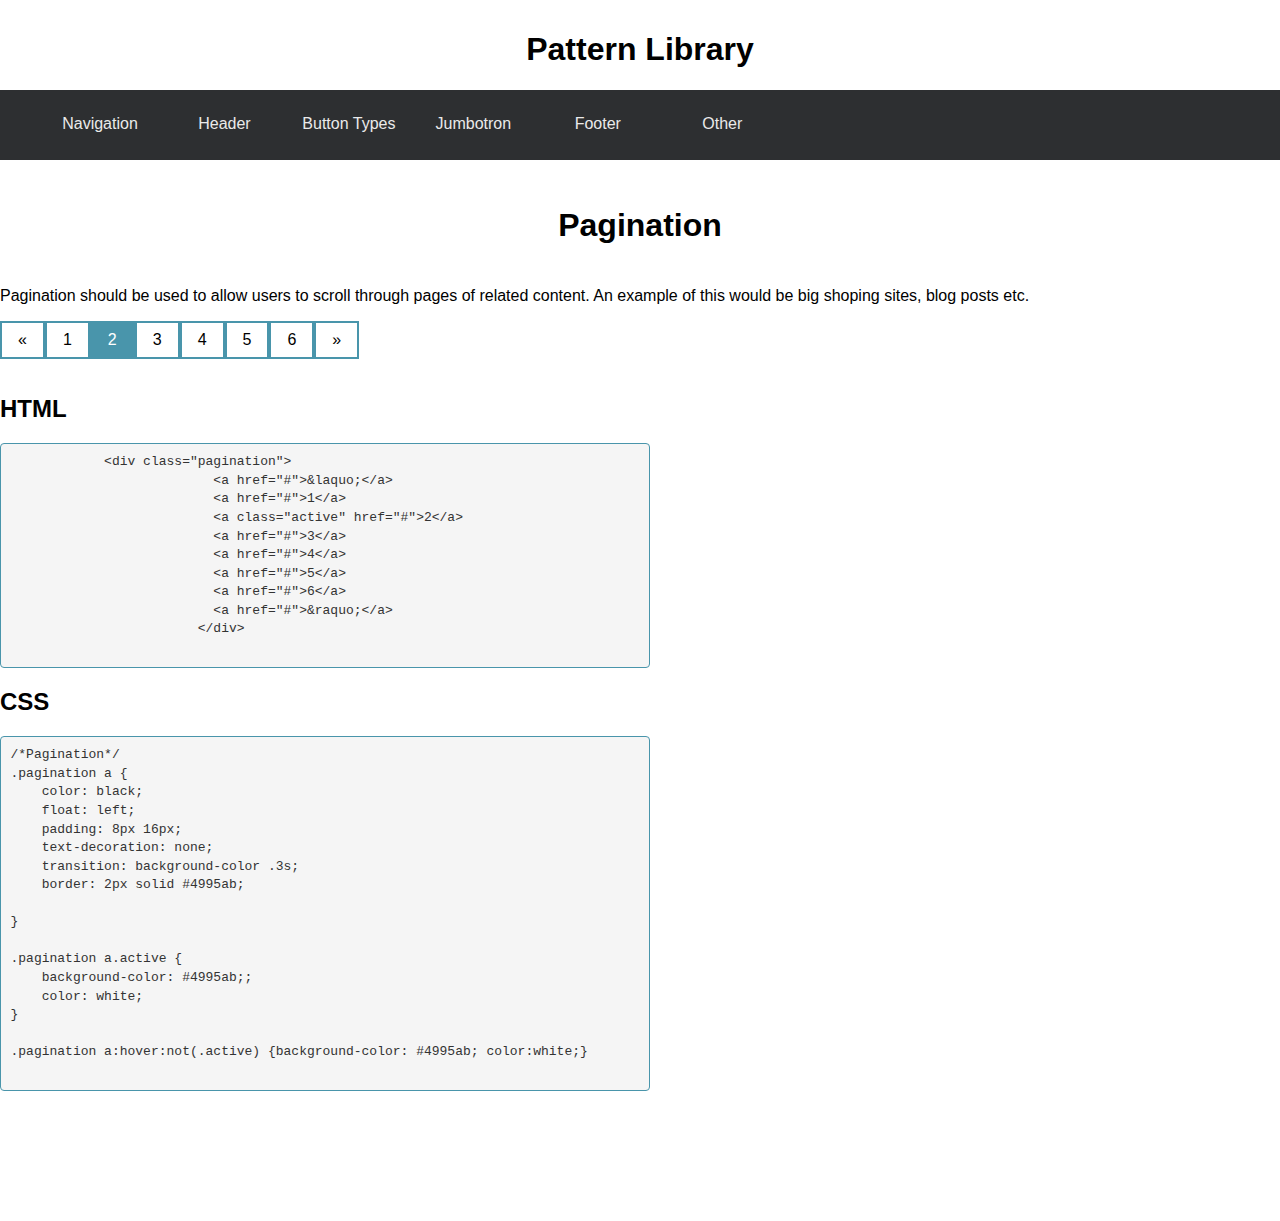
<file: pattern library/other.html>
<!DOCTYPE html>
<html>

<head>
  <meta name="viewport" content="width=device-width, initial-scale=1.0" />
  <title>Pattern Library </title>
  <link rel="stylesheet" href="css/pagi.css" type="text/css" />
</head>

<body>
  <div>
    <h1> Pattern Library </h1>
    <div>
      <nav id="navtop">

        <label for="touch"><span>Menu</span></label>
        <input type="checkbox" id="touch">

        <ul class="slide">
          <li><a href="navigation.html">Navigation</a></li>
          <li><a href="header.html">Header</a></li>
          <li><a href="buttons.html">Button Types</a></li>
          <li><a href="jumbotron.html">Jumbotron</a></li>
          <li><a href="footer.html">Footer</a></li>
          </li>
          <li><a href="other.html">Other</a></li>
          </li>
        </ul>
        <h4>Pagination</h4>
        <P>Pagination should be used to allow users to scroll through pages of related content. An example of this would be big shoping sites, blog posts etc. </P>
        <div class="pagination">
          <a href="#">&laquo;</a>
          <a href="#">1</a>
          <a class="active" href="#">2</a>
          <a href="#">3</a>
          <a href="#">4</a>
          <a href="#">5</a>
          <a href="#">6</a>
          <a href="#">&raquo;</a>
        </div>
        </br>
        </br>
        </br>
        <div>
          <h2>HTML</h2>
          <code>
          <pre>
            &lt;div class=&quot;pagination&quot;&gt;
                          &lt;a href=&quot;#&quot;&gt;&amp;laquo;&lt;/a&gt;
                          &lt;a href=&quot;#&quot;&gt;1&lt;/a&gt;
                          &lt;a class=&quot;active&quot; href=&quot;#&quot;&gt;2&lt;/a&gt;
                          &lt;a href=&quot;#&quot;&gt;3&lt;/a&gt;
                          &lt;a href=&quot;#&quot;&gt;4&lt;/a&gt;
                          &lt;a href=&quot;#&quot;&gt;5&lt;/a&gt;
                          &lt;a href=&quot;#&quot;&gt;6&lt;/a&gt;
                          &lt;a href=&quot;#&quot;&gt;&amp;raquo;&lt;/a&gt;
                        &lt;/div&gt;
         </pre>
       </code>
        </div>

        <div>
          <h2>CSS</h2>
          <code>
          <pre>
/*Pagination*/
.pagination a {
    color: black;
    float: left;
    padding: 8px 16px;
    text-decoration: none;
    transition: background-color .3s;
    border: 2px solid #4995ab;
    
}

.pagination a.active {
    background-color: #4995ab;;
    color: white;
}

.pagination a:hover:not(.active) {background-color: #4995ab; color:white;}
         </pre>
       </code>
        </div>
      </nav>
    </div>

  </div>

</body>

</html>
</file>
<file: pattern library/css/style.css>
* {
	box-sizing: border-box;

}

body {font-family: Arial, sans-serif; height: 1200px;
  margin: 0;}
a {text-decoration : none;}
h1 { text-align: center; font-size: 2em; padding-top: 20px;}
h3 {color: white;}

#navtop {
	width: 100%;
	height: 70px;
	background-color: #2d2f31;
}

/* Styles Desktop */

#navtop label,
#navtop input {display: none;}

.slide li {  /* Styles liens desktop */
	display: inline-block;
	height: 70px;
	width: 120px;
	text-align: center;
	padding-top: 25px;
}

.slide li a {color: #eaeaea;} /* Couleur liens desktop */

/* Styles Mobile - > 750px - */

@media (max-width: 750px) {
   
	#navtop label,
	#navtop input {display: block;}

	#navtop span { 	
		height: 70px;
		padding: 25px;
		color: #eaeaea;
		font-size: 1.2em;
		display: block;
	}

	#navtop span::after { 	
		float: right;
		right: 10%;
		content: "+";
	}

	.slide {  			
		clear:both;
		background: #d9d9d9;
		width:100%;
		height:0px;
		overflow: hidden;
		text-align: center;
		transition: height .3s ease;
	}

	.slide li {			/* Styles liens mobile */
		display: block; 
		width: 100%;
	}

	.slide li a {color: #000000;}	/* Coulour liens mobile */

	#touch {position: absolute; opacity: 0; height: 0px;}    	/* Checkbox invisble */
	
	#touch:checked + .slide {height: 420px;} /* Onclick : hauteur à définir en fonction du nombre de liens */ 
	/*Buttons*/
	 #buttons {
		padding-top: 430px;
	
        }
        
      
        
}


/*Buttons*/

.button1 {
    background-color: #555555; /* Green */
    border: none;
    color: white;
    padding: 15px 32px;
    text-align: center;
    text-decoration: none;
    display: inline-block;
    font-size: 16px;
    margin: 4px 2px;
   
}

.button2 {
    background-color: #555555; /* Green */
    border: none;
    color: white;
    padding: 15px 32px;
    text-align: center;
    text-decoration: none;
    display: inline-block;
    font-size: 16px;
    margin: 4px 2px;
}
.disabled {
    opacity: 0.8;
    cursor: not-allowed;
}

.button3 {
    background-color: white;
    color: black;
    border: 2px solid #555555;
    padding: 15px 32px;
    text-align: center;
    text-decoration: none;
    display: inline-block;
    font-size: 16px;
    margin: 4px 2px;
    border-radius: 30px;
}

.button3:hover {
    background-color: #555555;
    color: white;
}

.button4 {
    background-color: #555555; /* black */
    border: none;
    color: white;
    padding: 15px 32px;
    text-align: center;
    text-decoration: none;
    display: inline-block;
    font-size: 16px;
    margin: 4px 2px;
}

.button5 {
    background-color: #555555; /* Green */
    border: none;
    color: white;
    padding: 15px 32px;
    text-align: center;
    text-decoration: none;
    display: inline-block;
    font-size: 16px;
    margin: 4px 2px;
}

.button6 {
    background-color: #555555; /* Green */
    border: none;
    color: white;
    padding: 15px 32px;
    text-align: center;
    text-decoration: none;
    display: inline-block;
    font-size: 16px;
    margin: 4px 2px;
    border-radius: 30px;
    width: 250px;
}


 
#jumbo1 {
	background: url('https://images.unsplash.com/photo-1480506132288-68f7705954bd?ixlib=rb-0.3.5&ixid=eyJhcHBfaWQiOjEyMDd9&s=fe27841e0f0f2922406eb0df58430433&auto=format&fit=crop&w=793&q=80') center center no-repeat;
	height: 350px;
	background-size: cover;
	text-align: center;
	margin: 0;
	padding: 0;
}

#jumbo1 h1 {
	color: white;
	font-size: 60px;
	font-weight: 700;
	margin-top: 60px;
	text-transform: uppercase;
	margin-bottom: 0;
	margin-left: 0;
	margin-right: 0;
	padding-top: 50px;


}

#jumbo1 p {
	color: white;
	font-family: Helvetica, sans-serif;
	font-weight: 400;
	font-size: 16px;
	margin-left: 0;
	margin-right: 0;
	margin-bottom: 20px;
	margin-top: auto;
	padding-bottom: 20px;
}

.buttonj {
	color: white;
    border: 2px solid #FFFFFF;
    padding: 15px 32px;
    text-align: center;
    text-decoration: none;
    display: inline-block;
    font-size: 16px;
    margin: 4px 2px;
    border-radius: 30px;

}
.buttonj:hover {
    background-color: white;
    color: black;
}




#header{
  position: fixed;
  width: 100%;
  text-align: center;
  font-size: 18px;
  height: 120px;
  background: #2d2f31;
  color: #fff;
  display: block;
}
  
  

  
  
footer {
    background-color: #2d2f31;
    position: relative;
 
}


footer > ul {
    list-style: none outside none;
    margin: 0 auto;
    max-width: 1200px;
    overflow: hidden;
    padding: 25px 0;
    position: relative;
    width: 90%;
}
footer > ul li {
    float: left;
    padding: 20px 15px;
    width: 33.3%;
    box-sizing:border-box;
    -webkit-box-sizing:border-box;
    -moz-box-sizing:border-box;
}


footer > ul li .text {
    color: white;
    font-size: 14px;
    line-height: 20px;
    margin-left: 105px;
    position: relative;
    text-align: justify;
}
.text h4 {
    color: #FFFFFF;
    font-size: 24px;
    font-weight: bold;
    margin-bottom: 10px;
}
.text a {
    border-bottom: 1px dotted transparent;
    color: #FFDD00;
    font-weight: bold;
}
.text a:hover {
    border-color: #FFDD00;
}



.links {
    margin-left: 30px;
    list-style: none outside none;
    position: relative;
 
}
.links li {
    float: left;
    margin-right: 10px;
    padding-bottom: 10px;
    margin-left: 40px ;
}
.links a {
    color: white;
}
.links a:hover {
    color: #1a1a1a;
}


@media screen and (max-width: 750px){
    .links, .social{
        float:none;
        text-align:center;
    }
    
    .links li {
        display:inline-block;
        float:none;
    }
    .bar {
        position:relative;
    }
    
    
    footer > ul li {
        float:none;
        width:auto;
    }
    
    .links li {
        margin-right:5px;
    }
}
</file>
<file: pattern library/css/buttons.css>
* {
  box-sizing: border-box;
}

body {
  font-family: Arial, sans-serif;
  height: 1200px;
  margin: 0;
}
a {
  text-decoration: none;
}
h1 {
  text-align: center;
  font-size: 2em;
  padding-top: 10px;
}
h3 {
  color: white;
}

h4 {
  text-align: center;
  font-size: 2em;
  padding-top: 5px;
}


#navtop {
  width: 100%;
  height: 70px;
  background-color: #2d2f31;
}

/* Styles Desktop */

#navtop label,
#navtop input {
  display: none;
}

.slide li {
  /* Styles liens desktop */
  display: inline-block;
  height: 70px;
  width: 120px;
  text-align: center;
  padding-top:25px;
}

.slide li a {
  color: #eaeaea;
} /* Couleur liens desktop */

/* Styles Mobile - > 750px - */

@media (max-width: 750px) {
  #navtop label,
  #navtop input {
    display: block;
  }

  #navtop span {
    height: 70px;
    padding: 25px;
    color: #eaeaea;
    font-size: 1.2em;
    display: block;
  }

  #navtop span::after {
    float: right;
    right: 10%;
    content: "+";
  }

  .slide {
    clear: both;
    background: #d9d9d9;
    width: 100%;
    height: 0px;
    overflow: hidden;
    text-align: center;
    transition: height 0.3s ease;
  }

  .slide li {
    /* Styles liens mobile */
    display: block;
    width: 100%;
  }

  .slide li a {
    color: #000000;
  } /* Coulour liens mobile */

  #touch {
    position: absolute;
    opacity: 0;
    height: 0px;
  } /* Checkbox invisble */

  #touch:checked + .slide {
    height: 420px;
  } 
  #buttons {
    padding-top: 430px;
  }
}

/*Login button*/

.button1 {
  background-color: #4995ab; /* Blue */
  border: none;
  color: white;
  padding: 15px 32px;
  text-align: center;
  text-decoration: none;
  display: inline-block;
  font-size: 16px;
  margin: 4px 2px;
  border-radius: 30px;
  width: 300px;
}
/* Disabled button */
.button2 {
  background-color:  #4995ab; /* Blue */
  border: none;
  color: white;
  padding: 15px 32px;
  text-align: center;
  text-decoration: none;
  display: inline-block;
  font-size: 16px;
  margin: 4px 2px;
  border-radius: 30px;
   width: 250px;
}
.disabled {
  opacity: 0.6;
  cursor: not-allowed;
}

.button3 {
  background-color: white;
  color: black;
  border: 2px solid #2fe475;
  padding: 15px 32px;
  text-align: center;
  text-decoration: none;
  display: inline-block;
  font-size: 16px;
   border-radius: 30px;
   width: 250px;
}

.button3:hover {
  background-color: #2fe475; /* Green */
  border: none;
  color: white;
}

.button4 {
  background-color:  #4995ab; /* Blue */
  color: white;
  padding: 15px 32px;
  text-align: center;
  text-decoration: none;
  display: inline-block;
  font-size: 16px;
  border-radius: 30px;
  width: 250px;
   border: none;
}
.fa {
    margin-left: -12px;
    margin-right: 8px;
}

.button5 {
    background-color:  #4995ab; /* Blue */
    border: none;
    color: white;
    padding: 12px 30px;
    font-size: 16px;
    cursor: pointer;
    font-size: 20px;
    width: 250px;
    border-radius: 30px;
}

/* Darker background on mouse-over */
.button5:hover {
    background-color:  #4995ab; /* Blue */
}
.button6 {
  background-color: #ce1c1c; /* Green */
  border: none;
  color: white;
  padding: 15px 32px;
  text-align: center;
  text-decoration: none;
  display: inline-block;
  font-size: 16px;
  margin: 4px 2px;
  border-radius: 30px;
  width: 300px;
}

pre {
    display: block;
    padding: 9.5px;
    margin: 0 0 10px;
    font-size: 13px;
    line-height: 1.42857143;
    color: #333;
    word-break: break-all;
    word-wrap: break-word;
    background-color: #f5f5f5;
    border: 1px solid #ccc;
    border-radius: 4px;

}
</file>
<file: pattern library/css/footer.css>
* {
  box-sizing: border-box;
}

body {
  font-family: Arial, sans-serif;
  height: 1200px;
  margin: 0;
}
a {
  text-decoration: none;
}
h1 {
  text-align: center;
  font-size: 2em;
  padding-top: 10px;
}
h3 {
  color: white;
}

h4 {
  text-align: center;
  font-size: 2em;
  padding-top: 5px;
}

#navtop {
  width: 100%;
  height: 70px;
  background-color: #2d2f31;
}

/* Styles Desktop */

#navtop label,
#navtop input {
  display: none;
}

.slide li {
  /* Styles liens desktop */
  display: inline-block;
  height: 70px;
  width: 120px;
  text-align: center;
  padding-top: 25px;
}

.slide li a {
  color: #eaeaea;
} /* Couleur liens desktop */

/* Styles Mobile - > 750px - */

@media (max-width: 750px) {
  #navtop label,
  #navtop input {
    display: block;
  }

  #navtop span {
    height: 70px;
    padding: 25px;
    color: #eaeaea;
    font-size: 1.2em;
    display: block;
  }

  #navtop span::after {
    float: right;
    right: 10%;
    content: "+";
  }

  .slide {
    clear: both;
    background: #d9d9d9;
    width: 100%;
    height: 0px;
    overflow: hidden;
    text-align: center;
    transition: height 0.3s ease;
  }

  .slide li {
    /* Styles liens mobile */
    display: block;
    width: 100%;
  }

  .slide li a {
    color: #000000;
  } /* Coulour liens mobile */

  #touch {
    position: absolute;
    opacity: 0;
    height: 0px;
  } /* Checkbox invisble */

  #touch:checked + .slide {
    height: 420px;
  }
}

/*footer*/
footer {
  background-color: #2d2f31;
  position: relative;
}

footer > ul {
  list-style: none outside none;
  margin: 0 auto;
  max-width: 1200px;
  overflow: hidden;
  padding: 25px 0;
  position: relative;
  width: 90%;
}
footer > ul li {
  float: left;
  padding: 20px 15px;
  width: 33.3%;
  box-sizing: border-box;
  -webkit-box-sizing: border-box;
  -moz-box-sizing: border-box;
}

footer > ul li .text {
  color: white;
  font-size: 14px;
  line-height: 20px;
  margin-left: 105px;
  position: relative;
  text-align: justify;
}
.text h4 {
  color: #ffffff;
  font-size: 24px;
  font-weight: bold;
  margin-bottom: 10px;
}
.text a {
  border-bottom: 1px dotted transparent;
  color: #ffdd00;
  font-weight: bold;
}
.text a:hover {
  border-color: #ffdd00;
}

.links {
  margin-left: 30px;
  list-style: none outside none;
  position: relative;
}
.links li {
  float: left;
  margin-right: 10px;
  padding-bottom: 10px;
  margin-left: 40px;
}
.links a {
  color: white;
}
.links a:hover {
  color: #1a1a1a;
}

@media screen and (max-width: 750px) {
  .links,
  .social {
    float: none;
    text-align: center;
  }

  .links li {
    display: inline-block;
    float: none;
  }
  .bar {
    position: relative;
  }

  footer > ul li {
    float: none;
    width: auto;
  }

  .links li {
    margin-right: 5px;
  }
}

pre {
  display: block;
  padding: 9.5px;
  margin: 0 0 10px;
  font-size: 13px;
  line-height: 1.42857143;
  color: #333;
  word-break: break-all;
  word-wrap: break-word;
  background-color: #f5f5f5;
  border: 1px solid #ccc;
  border-radius: 4px;
}
</file>
<file: pattern library/css/nav.css>
* {
  box-sizing: border-box;
}

body {
  font-family: Arial, sans-serif;
  height: 1200px;
  margin: 0;
}
a {
  text-decoration: none;
}
h1 {
  text-align: center;
  font-size: 2em;
  padding-top: 10px;
}
h3 {
  color: white;
}

h4 {
  text-align: center;
  font-size: 2em;
  padding-top: 5px;
}

#navtop {
  width: 100%;
  height: 70px;
  background-color: #2d2f31;
}

/* Styles Desktop */

#navtop label,
#navtop input {
  display: none;
}

.slide li {
  /* Styles liens desktop */
  display: inline-block;
  height: 70px;
  width: 120px;
  text-align: center;
  padding-top: 25px;
}

.slide li a {
  color: #eaeaea;
} /* Couleur liens desktop */

/* Styles Mobile - > 750px - */

@media (max-width: 750px) {
  #navtop label,
  #navtop input {
    display: block;
  }

  #navtop span {
    height: 70px;
    padding: 25px;
    color: #eaeaea;
    font-size: 1.2em;
    display: block;
  }

  #navtop span::after {
    float: right;
    right: 10%;
    content: "+";
  }

  .slide {
    clear: both;
    background: #d9d9d9;
    width: 100%;
    height: 0px;
    overflow: hidden;
    text-align: center;
    transition: height 0.3s ease;
  }

  .slide li {
    /* Styles liens mobile */
    display: block;
    width: 100%;
  }

  .slide li a {
    color: #000000;
  } /* Coulour liens mobile */

  #touch {
    position: absolute;
    opacity: 0;
    height: 0px;
  } /* Checkbox invisble */

  #touch:checked + .slide {
    height: 420px;
  }
}

pre {
  display: block;
  padding: 9.5px;
  margin: 0 0 10px;
  font-size: 13px;
  line-height: 1.42857143;
  color: #333;
  word-break: break-all;
  word-wrap: break-word;
  background-color: #f5f5f5;
  border: 1px solid #ccc;
  border-radius: 4px;
}
</file>
<file: pattern library/css/pagi.css>
* {
  box-sizing: border-box;
}

body {
  font-family: Arial, sans-serif;
  height: 1200px;
  margin: 0;
}
a {
  text-decoration: none;
}
h1 {
  text-align: center;
  font-size: 2em;
  padding-top: 10px;
}
h3 {
  color: white;
}

h4 {
  text-align: center;
  font-size: 2em;
  padding-top: 5px;
}

#navtop {
  width: 100%;
  height: 70px;
  background-color: #2d2f31;
}

/* Styles Desktop */

#navtop label,
#navtop input {
  display: none;
}

.slide li {
  /* Styles liens desktop */
  display: inline-block;
  height: 70px;
  width: 120px;
  text-align: center;
  padding-top: 25px;
}

.slide li a {
  color: #eaeaea;
} /* Couleur liens desktop */

/* Styles Mobile - > 750px - */

@media (max-width: 750px) {
  #navtop label,
  #navtop input {
    display: block;
  }

  #navtop span {
    height: 70px;
    padding: 25px;
    color: #eaeaea;
    font-size: 1.2em;
    display: block;
  }

  #navtop span::after {
    float: right;
    right: 10%;
    content: "+";
  }

  .slide {
    clear: both;
    background: #d9d9d9;
    width: 100%;
    height: 0px;
    overflow: hidden;
    text-align: center;
    transition: height 0.3s ease;
  }

  .slide li {
    /* Styles liens mobile */
    display: block;
    width: 100%;
  }

  .slide li a {
    color: #000000;
  } /* Coulour liens mobile */

  #touch {
    position: absolute;
    opacity: 0;
    height: 0px;
  } /* Checkbox invisble */

  #touch:checked + .slide {
    height: 420px;
  }
}

.pagination a {
  color: black;
  float: left;
  padding: 8px 16px;
  text-decoration: none;
  transition: background-color 0.3s;
  border: 2px solid #4995ab;
}

.pagination a.active {
  background-color: #4995ab;
  color: white;
}

.pagination a:hover:not(.active) {
  background-color: #4995ab;
  color: white;
}

pre {
  display: block;
  padding: 9.5px;
  margin: 0 0 10px;
  font-size: 13px;
  line-height: 1.42857143;
  color: #333;
  word-break: break-all;
  word-wrap: break-word;
  background-color: #f5f5f5;
  border: 1px solid #4995ab;
  border-radius: 4px;
  width: 650px;
}
</file>
